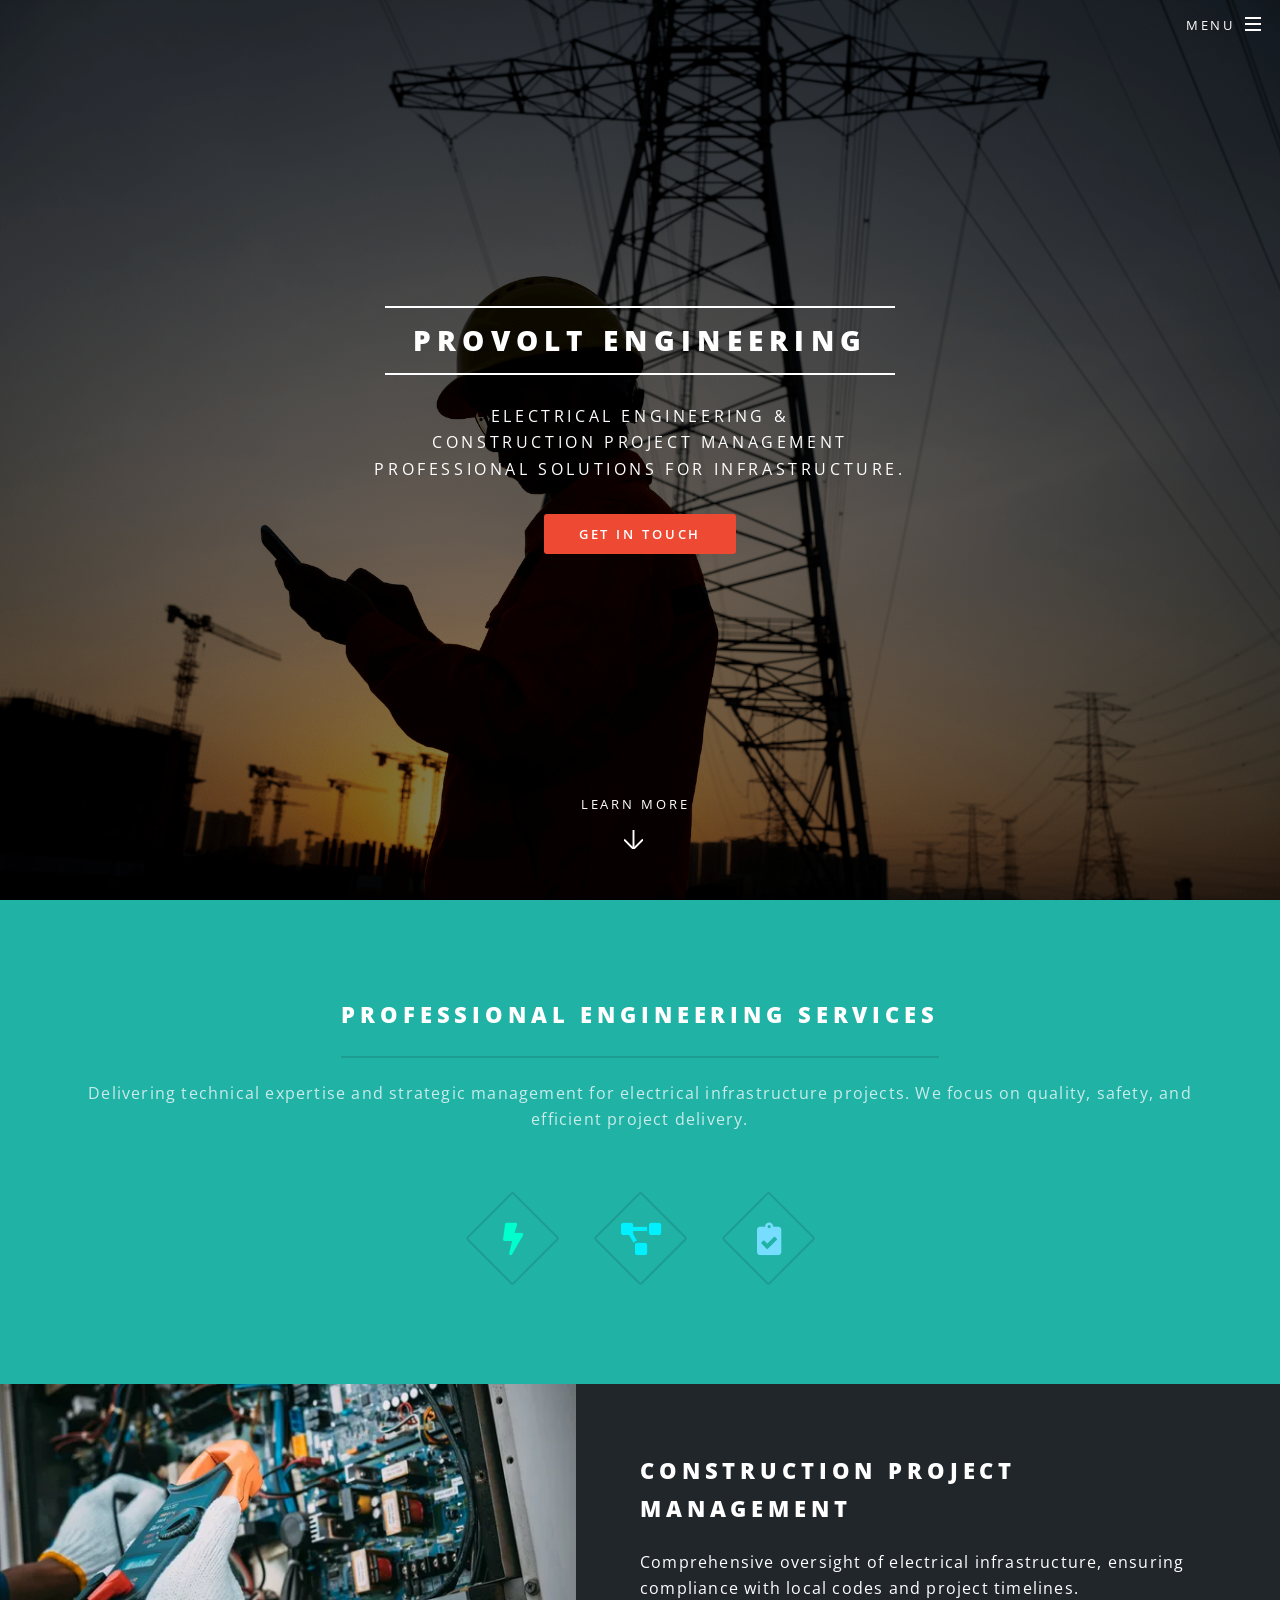
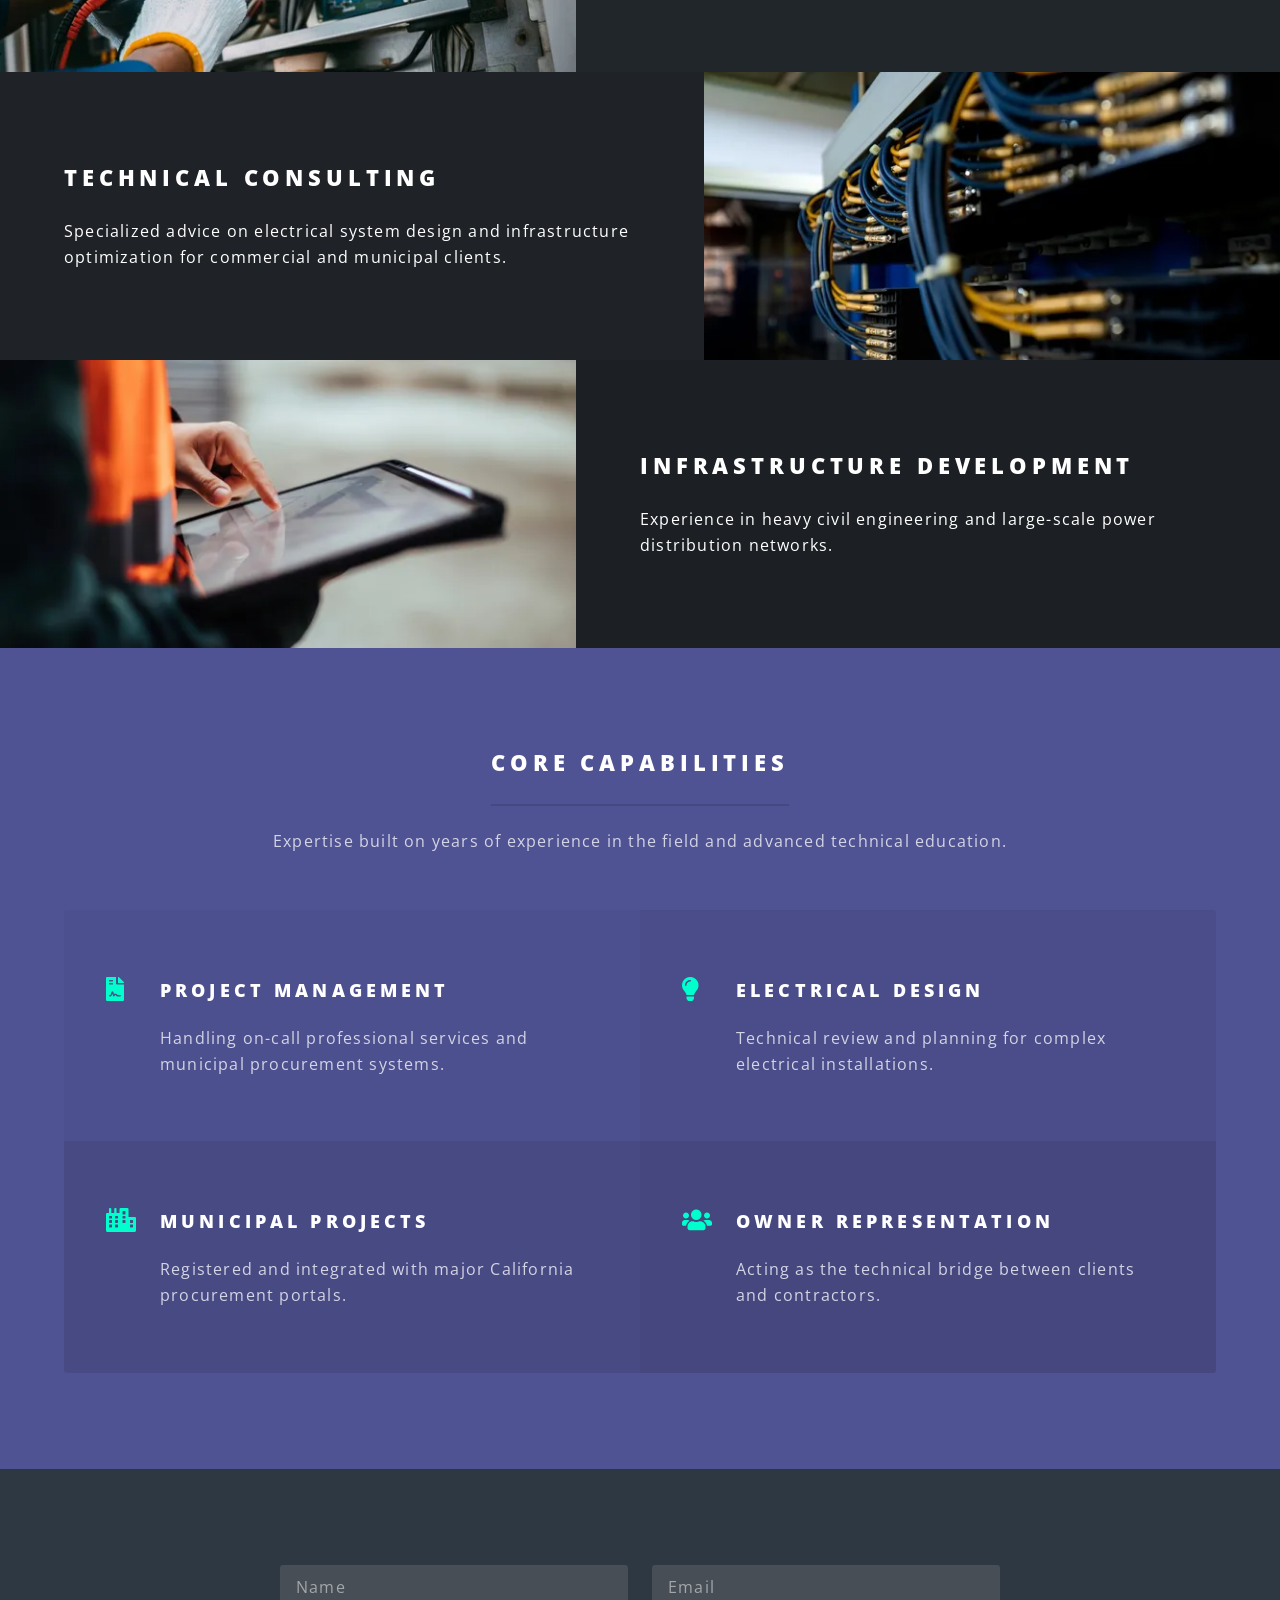
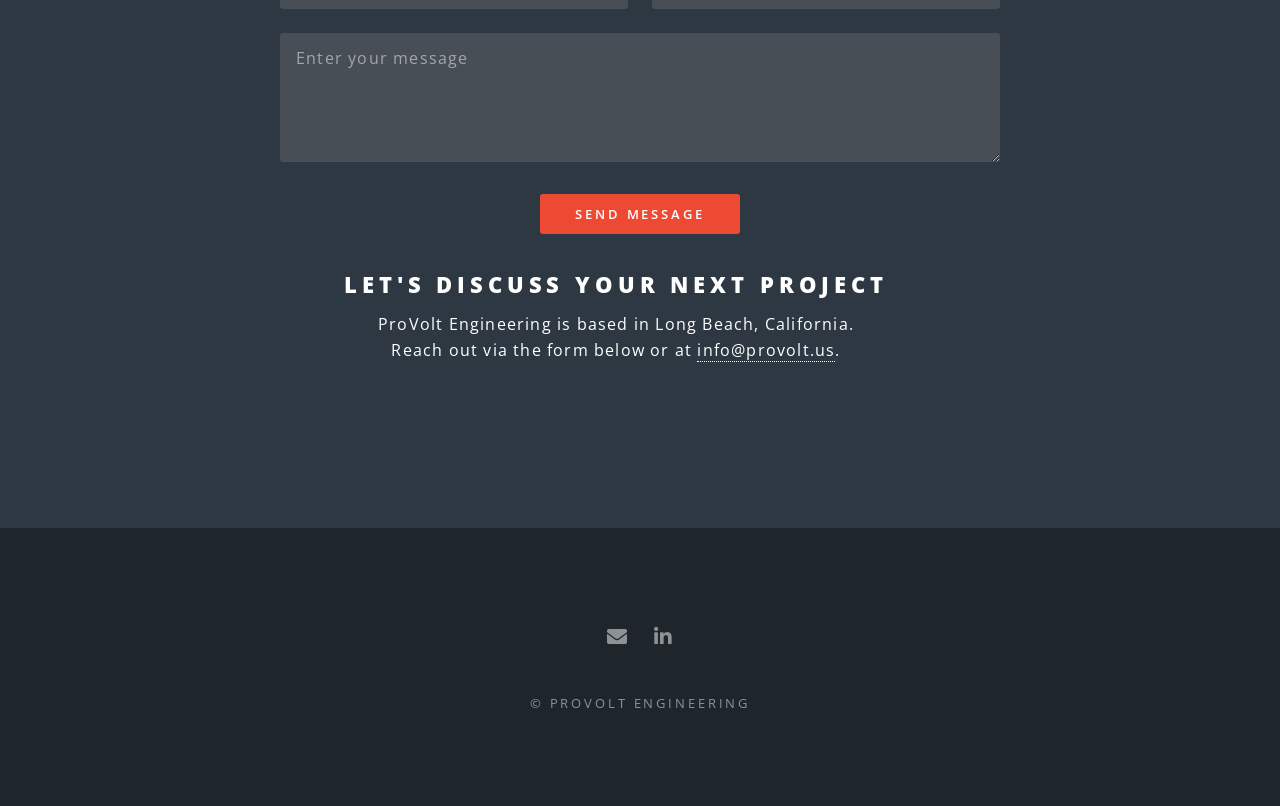
<file: index.html>
<!DOCTYPE HTML>
<html>
    <head>
        <title>ProVolt Engineering</title>
        <meta charset="utf-8" />
        <meta name="viewport" content="width=device-width, initial-scale=1, user-scalable=no" />
        <link rel="stylesheet" href="assets/css/main.css" />
        <noscript><link rel="stylesheet" href="assets/css/noscript.css" /></noscript>
    </head>
    <body class="landing is-preload">

        <div id="page-wrapper">

            <header id="header" class="alt">
                <h1><a href="index.html">ProVolt Engineering</a></h1>
                <nav id="nav">
                    <ul>
                        <li class="special">
                            <a href="#menu" class="menuToggle"><span>Menu</span></a>
                            <div id="menu">
                                <ul>
                                    <li><a href="index.html">Home</a></li>
                                    <li><a href="/generic.html">About Us</a></li> 
                                    <li><a href="/portfolio.html">Portfolio</a></li>
                                    <li><a href="/qualifications.html">Qualifications</a></li>
                                    <li><a href="index.html#cta">Contact</a></li>
                                </ul>
                            </div>
                        </li>
                    </ul>
                </nav>
            </header>

                <section id="banner">
                        <div class="inner">
                            <h2>ProVolt Engineering</h2>
                            <p>Electrical Engineering & <br />
                            Construction Project Management<br />
                            Professional Solutions for Infrastructure.</p>
                            <ul class="actions special">
                                <li><a href="#cta" class="button primary">Get in Touch</a></li>
                            </ul>
                        </div>
                        <a href="#one" class="more scrolly">Learn More</a>
                    </section>

                <section id="one" class="wrapper style1 special">
                        <div class="inner">
                            <header class="major">
                                <h2>Professional Engineering Services</h2>
                                <p>Delivering technical expertise and strategic management for electrical infrastructure projects. We focus on quality, safety, and efficient project delivery.</p>
                            </header>
                            <ul class="icons major">
                                <li><span class="icon solid fa-bolt major style1"><span class="label">Electrical</span></span></li>
                                <li><span class="icon solid fa-project-diagram major style2"><span class="label">Management</span></span></li>
                                <li><span class="icon solid fa-clipboard-check major style3"><span class="label">Consulting</span></span></li>
                            </ul>
                        </div>
                    </section>

                <section id="two" class="wrapper alt style2">
                        <section class="spotlight">
                            <div class="image"><img src="images/pic01.jpg" alt="Project 1" /></div><div class="content">
                                <h2>Construction Project Management</h2>
                                <p>Comprehensive oversight of electrical infrastructure, ensuring compliance with local codes and project timelines.</p>
                            </div>
                        </section>
                        <section class="spotlight">
                            <div class="image"><img src="images/pic02.jpg" alt="Project 2" /></div><div class="content">
                                <h2>Technical Consulting</h2>
                                <p>Specialized advice on electrical system design and infrastructure optimization for commercial and municipal clients.</p>
                            </div>
                        </section>
                        <section class="spotlight">
                            <div class="image"><img src="images/pic03.jpg" alt="Project 3" /></div><div class="content">
                                <h2>Infrastructure Development</h2>
                                <p>Experience in heavy civil engineering and large-scale power distribution networks.</p>
                            </div>
                        </section>
                    </section>

                <section id="three" class="wrapper style3 special">
                        <div class="inner">
                            <header class="major">
                                <h2>Core Capabilities</h2>
                                <p>Expertise built on years of experience in the field and advanced technical education.</p>
                            </header>
                            <ul class="features">
                                <li class="icon solid fa-file-contract">
                                    <h3>Project Management</h3>
                                    <p>Handling on-call professional services and municipal procurement systems.</p>
                                </li>
                                <li class="icon solid fa-lightbulb">
                                    <h3>Electrical Design</h3>
                                    <p>Technical review and planning for complex electrical installations.</p>
                                </li>
                                <li class="icon solid fa-city">
                                    <h3>Municipal Projects</h3>
                                    <p>Registered and integrated with major California procurement portals.</p>
                                </li>
                                <li class="icon solid fa-users">
                                    <h3>Owner Representation</h3>
                                    <p>Acting as the technical bridge between clients and contractors.</p>
                                </li>
                            </ul>
                        </div>
                    </section>

					<section id="cta" class="wrapper style4">
						<div class="inner" style="display: flex; flex-direction: column; align-items: center;">
							
							<header style="text-align: center; margin-bottom: 4em; width: 100%;">
								<h2 style="margin-bottom: 0.5em;">Let's discuss your next project</h2>
								<p>ProVolt Engineering is based in Long Beach, California. <br />
								Reach out via the form below or at <a href="mailto:info@provolt.us">info@provolt.us</a>.</p>
							</header>
							
							<div style="width: 100%; max-width: 800px;">
								<form action="https://formspree.io/f/xblkabyb" method="POST">
									<div class="row gtr-uniform">
										<div class="col-6 col-12-xsmall">
											<input type="text" name="name" id="name" placeholder="Name" required />
										</div>
										<div class="col-6 col-12-xsmall">
											<input type="email" name="_replyto" id="email" placeholder="Email" required />
										</div>
										<div class="col-12">
											<textarea name="message" id="message" placeholder="Enter your message" rows="4" required></textarea>
										</div>
										<div class="col-12" style="display: flex; justify-content: center; width: 100%; padding-top: 2em;">
											<input type="submit" value="Send Message" class="primary" style="margin: 0 auto;" />
										</div>
									</div>
								</form>
							</div>
					
						</div>
					</section>

                <footer id="footer">
                        <ul class="icons">
    						<li><a href="mailto:info@provolt.us" class="icon solid fa-envelope"><span class="label">Email</span></a></li>
   							 <li><a href="https://www.linkedin.com/company/provolt-engineering" target="_blank" rel="noopener noreferrer" class="icon brands fa-linkedin-in"><span class="label">LinkedIn</span></a></li>
						</ul>
                        <ul class="copyright">
                            <li>&copy; ProVolt Engineering</li>
                        </ul>
                    </footer>

            </div>

        <script src="assets/js/jquery.min.js"></script>
            <script src="assets/js/jquery.scrollex.min.js"></script>
            <script src="assets/js/jquery.scrolly.min.js"></script>
            <script src="assets/js/browser.min.js"></script>
            <script src="assets/js/breakpoints.min.js"></script>
            <script src="assets/js/util.js"></script>
            <script src="assets/js/main.js"></script>

    </body>
</html>
</file>
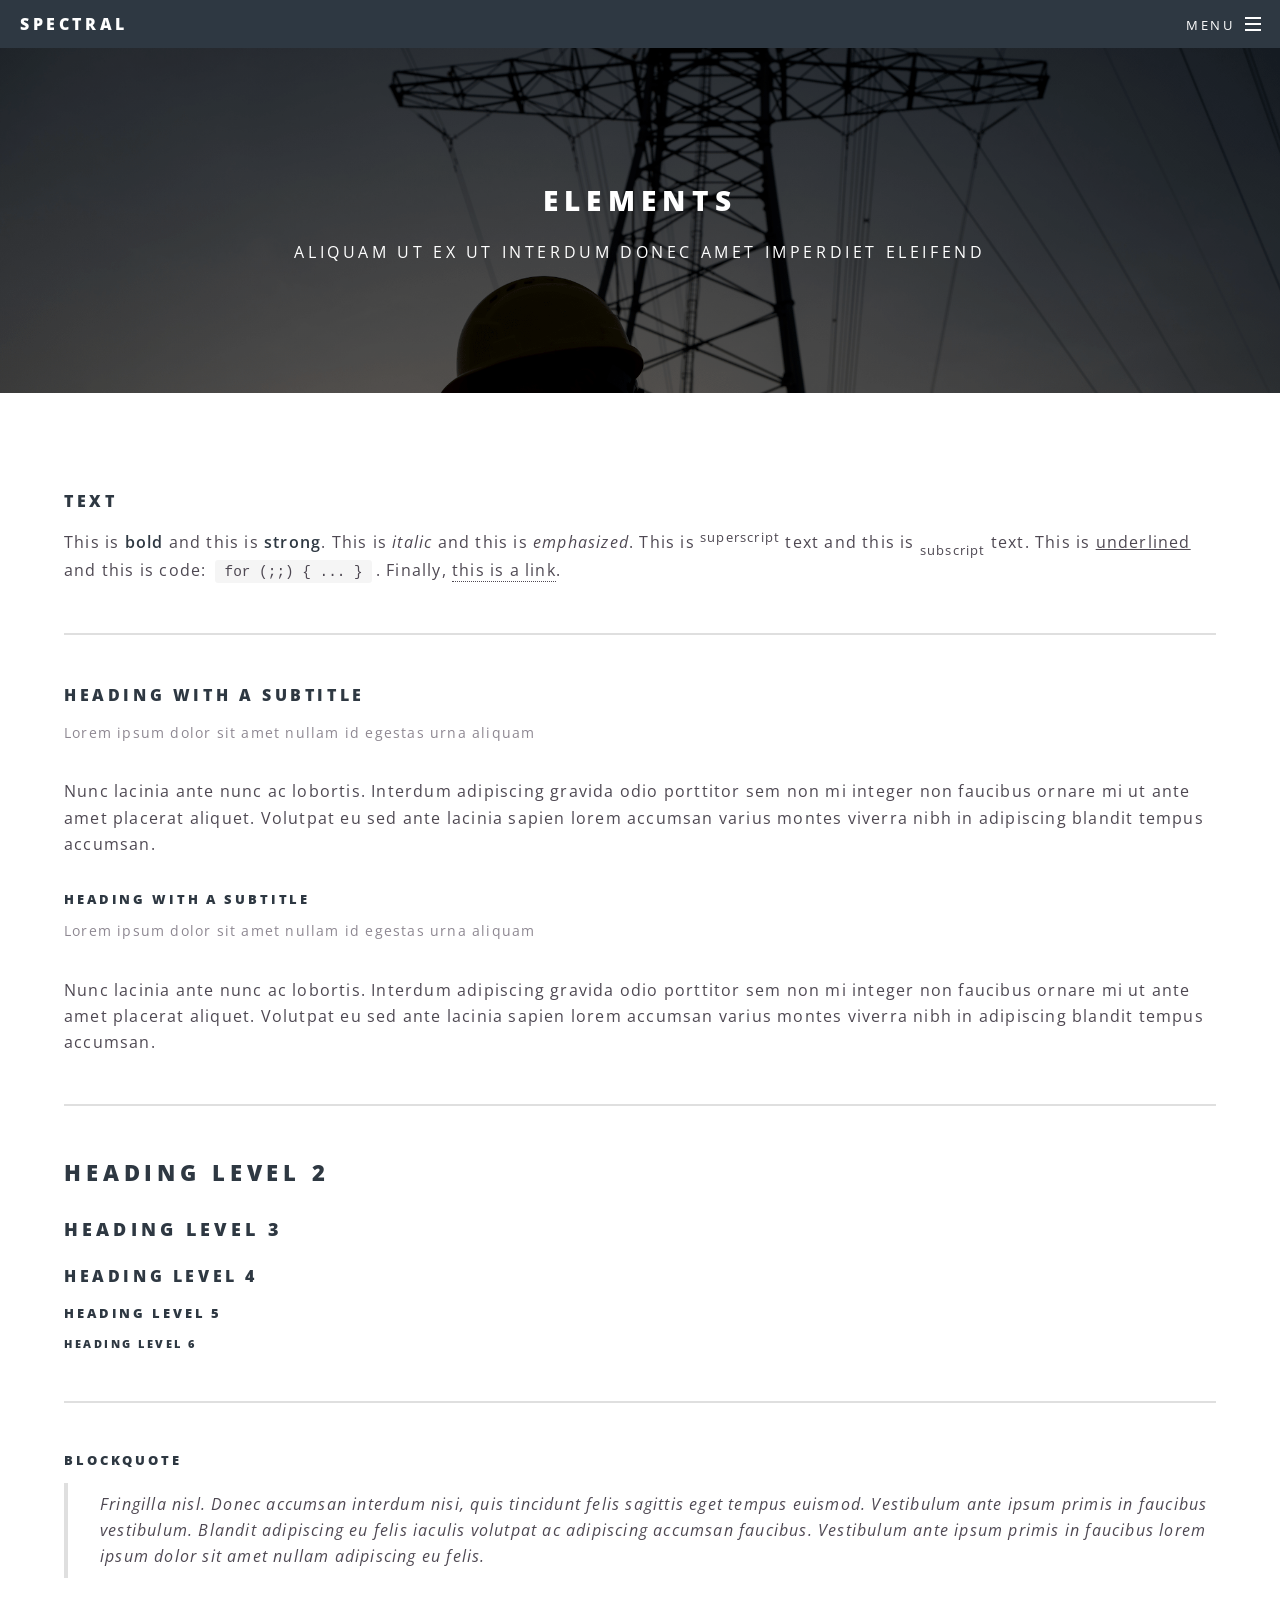
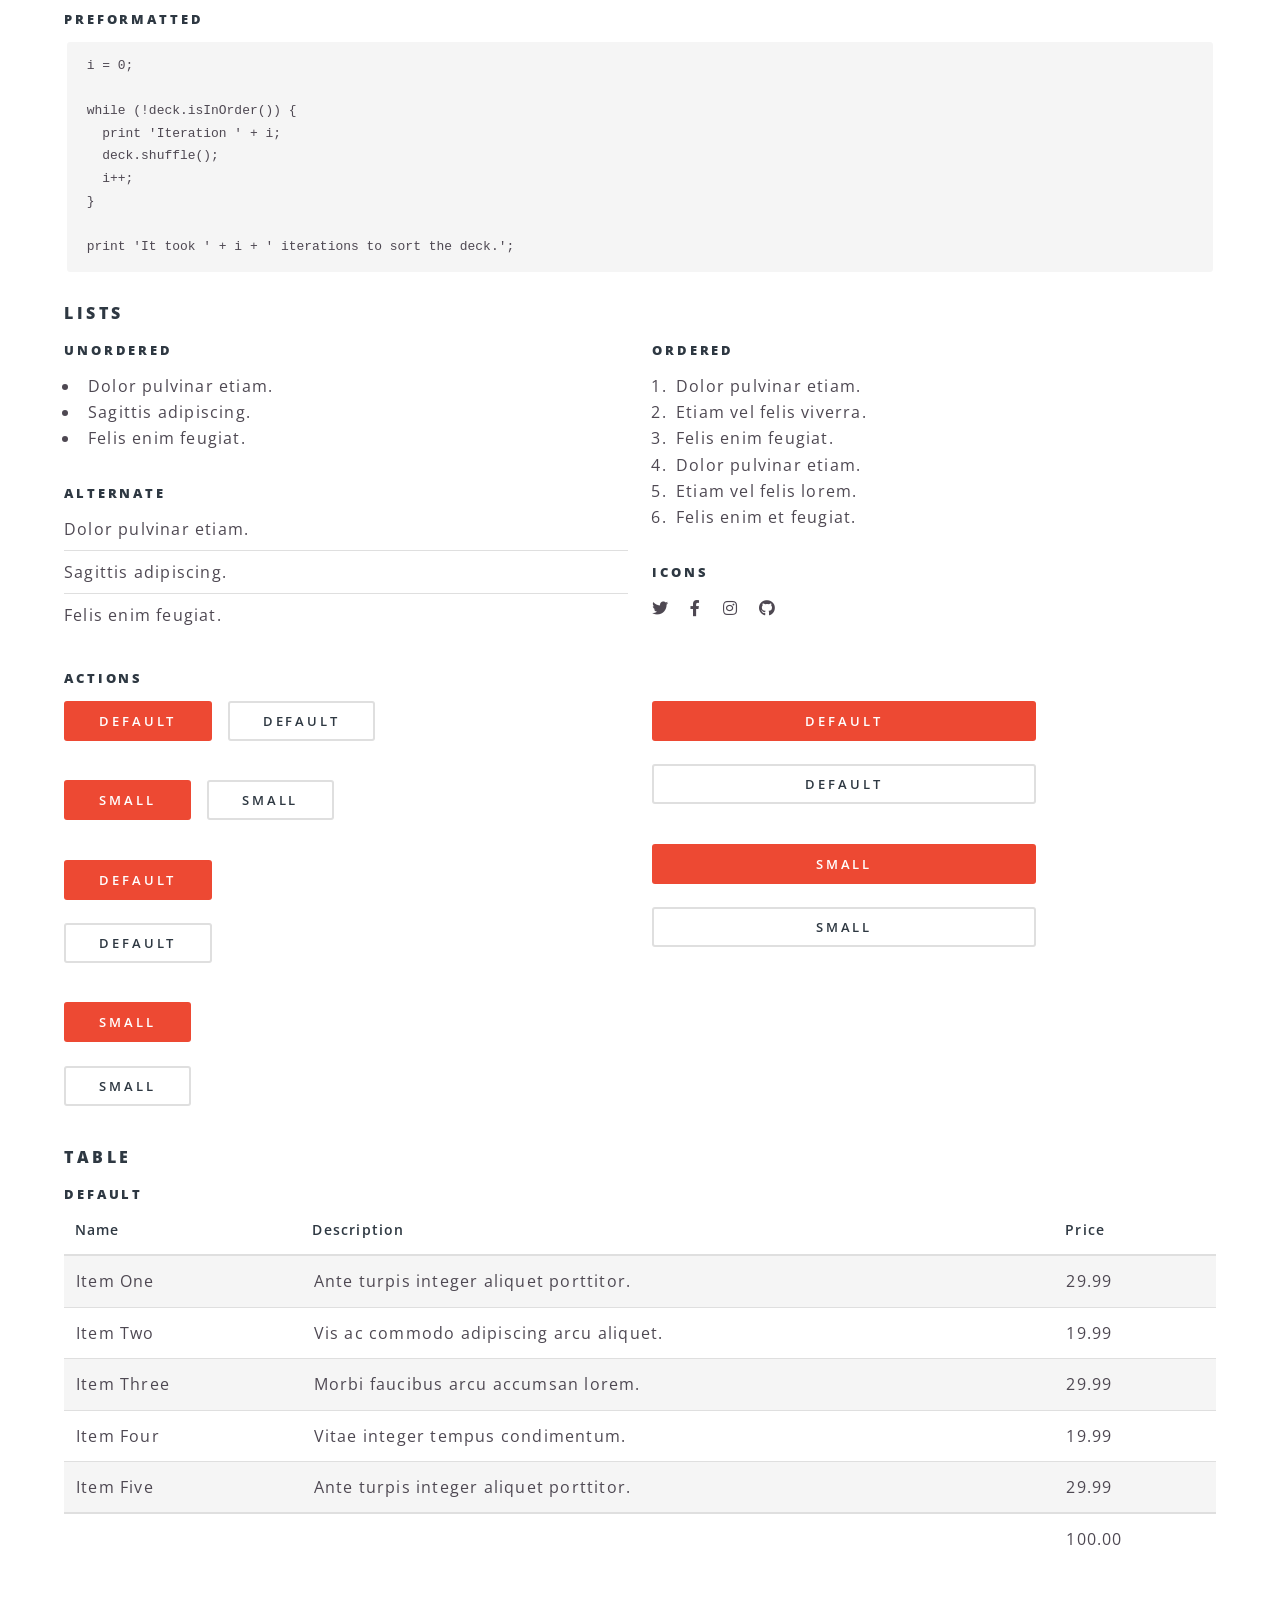
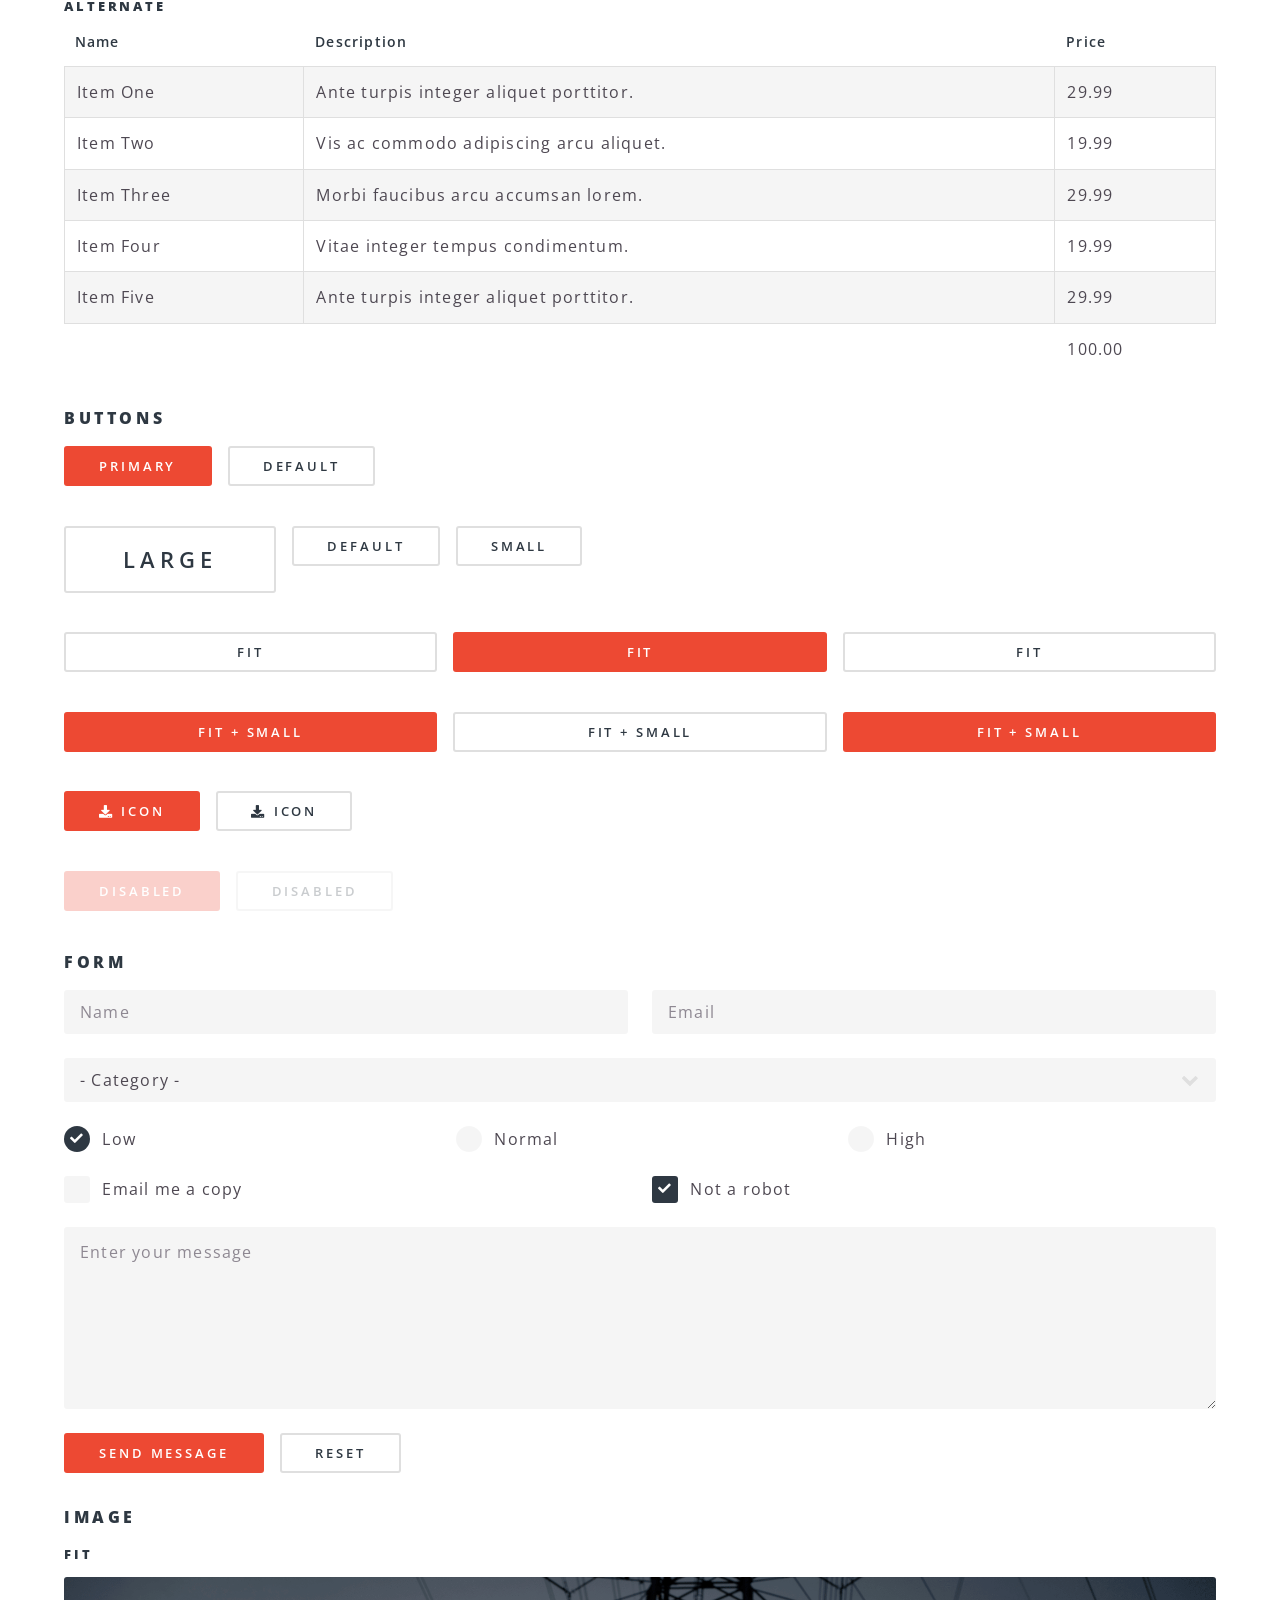
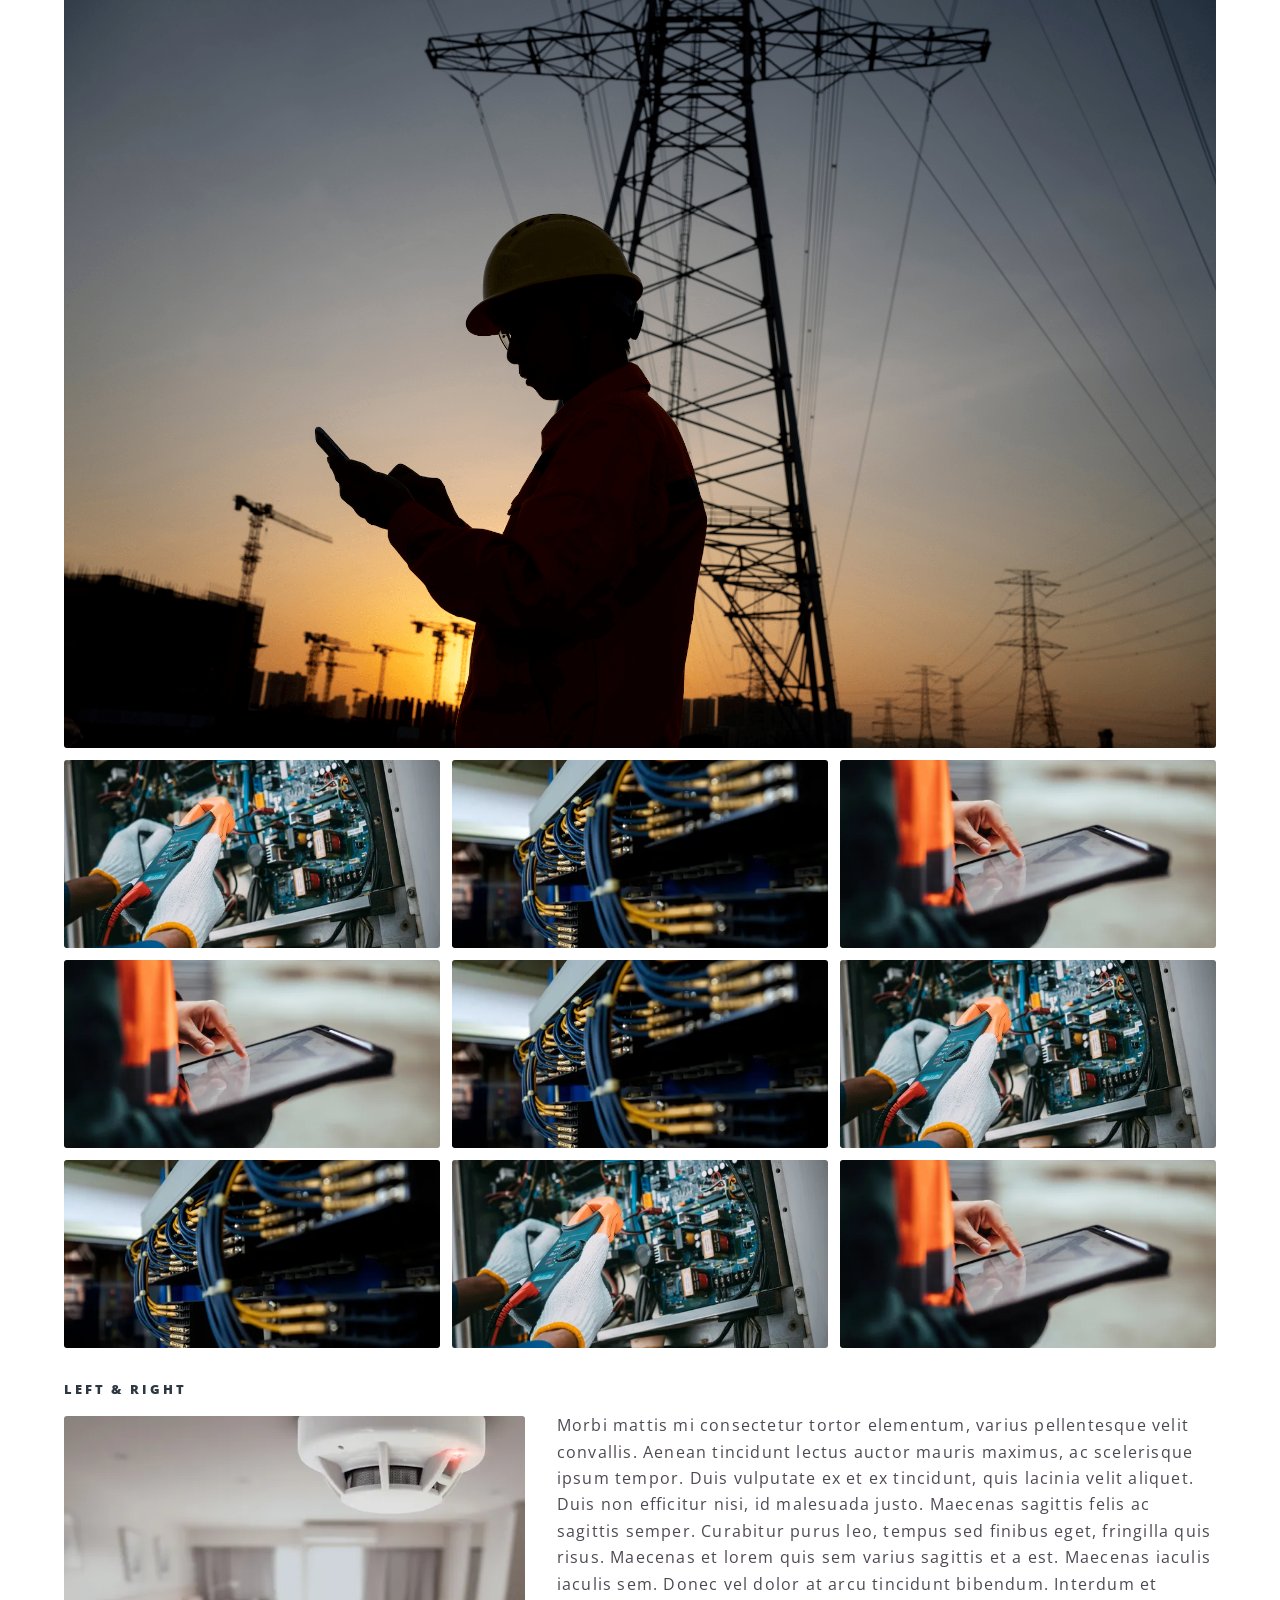
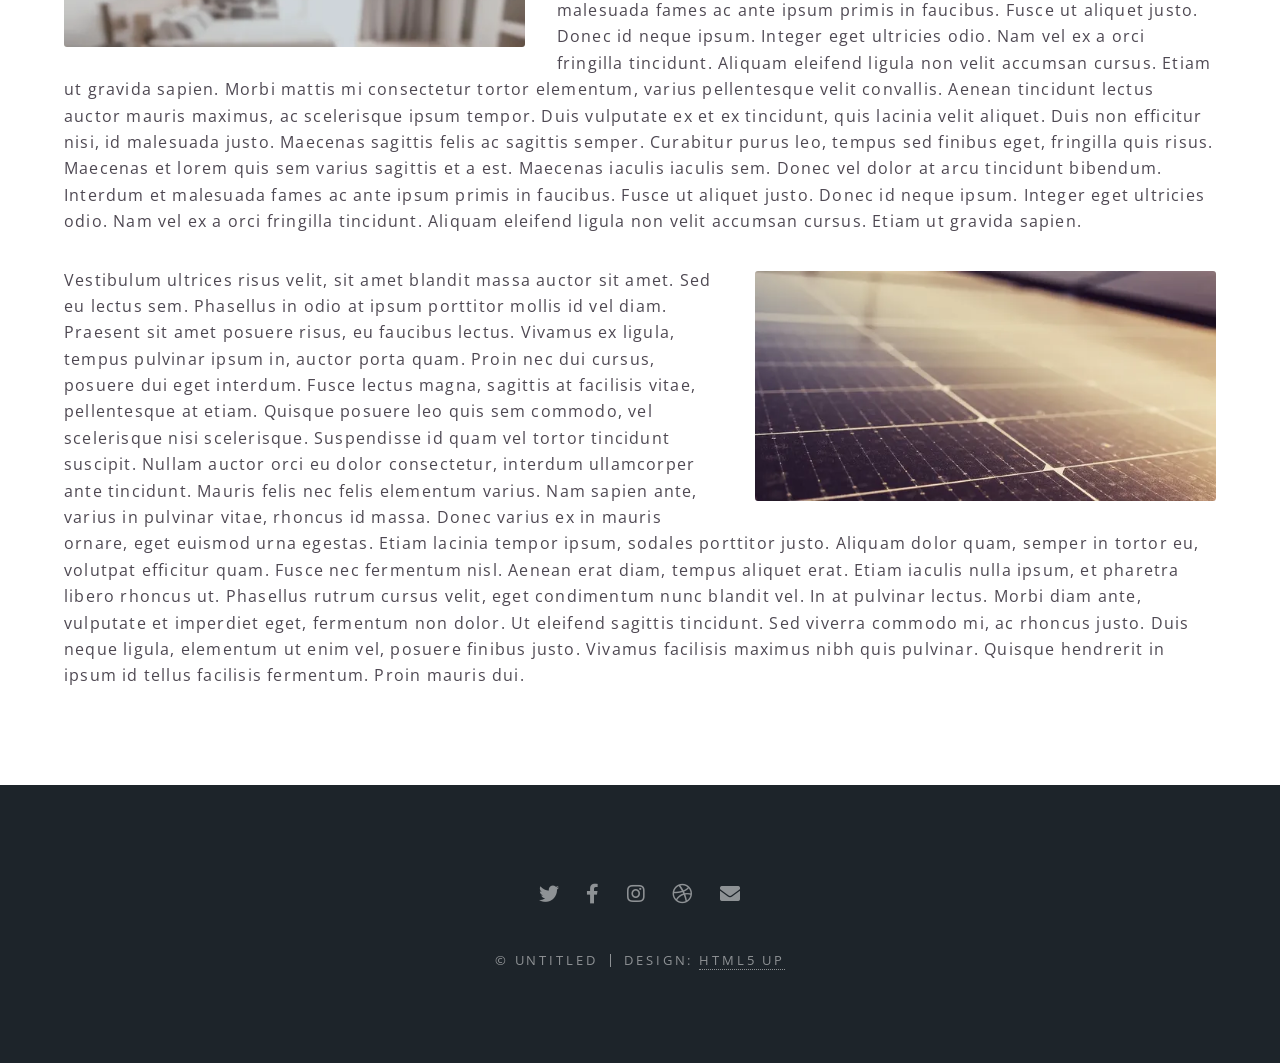
<file: elements.html>
<!DOCTYPE HTML>
<!--
	Spectral by HTML5 UP
	html5up.net | @ajlkn
	Free for personal and commercial use under the CCA 3.0 license (html5up.net/license)
-->
<html>
	<head>
		<title>Elements - Spectral by HTML5 UP</title>
		<meta charset="utf-8" />
		<meta name="viewport" content="width=device-width, initial-scale=1, user-scalable=no" />
		<link rel="stylesheet" href="assets/css/main.css" />
		<noscript><link rel="stylesheet" href="assets/css/noscript.css" /></noscript>
	</head>
	<body class="is-preload">

		<!-- Page Wrapper -->
			<div id="page-wrapper">

				<!-- Header -->
					<header id="header">
						<h1><a href="index.html">Spectral</a></h1>
						<nav id="nav">
							<ul>
								<li class="special">
									<a href="#menu" class="menuToggle"><span>Menu</span></a>
									<div id="menu">
										<ul>
											<li><a href="index.html">Home</a></li>
											<li><a href="generic.html">Generic</a></li>
											<li><a href="elements.html">Elements</a></li>
											<li><a href="#">Sign Up</a></li>
											<li><a href="#">Log In</a></li>
										</ul>
									</div>
								</li>
							</ul>
						</nav>
					</header>

				<!-- Main -->
					<article id="main">
						<header>
							<h2>Elements</h2>
							<p>Aliquam ut ex ut interdum donec amet imperdiet eleifend</p>
						</header>
						<section class="wrapper style5">
							<div class="inner">

								<section>
									<h4>Text</h4>
									<p>This is <b>bold</b> and this is <strong>strong</strong>. This is <i>italic</i> and this is <em>emphasized</em>.
									This is <sup>superscript</sup> text and this is <sub>subscript</sub> text.
									This is <u>underlined</u> and this is code: <code>for (;;) { ... }</code>. Finally, <a href="#">this is a link</a>.</p>
									<hr />
									<header>
										<h4>Heading with a Subtitle</h4>
										<p>Lorem ipsum dolor sit amet nullam id egestas urna aliquam</p>
									</header>
									<p>Nunc lacinia ante nunc ac lobortis. Interdum adipiscing gravida odio porttitor sem non mi integer non faucibus ornare mi ut ante amet placerat aliquet. Volutpat eu sed ante lacinia sapien lorem accumsan varius montes viverra nibh in adipiscing blandit tempus accumsan.</p>
									<header>
										<h5>Heading with a Subtitle</h5>
										<p>Lorem ipsum dolor sit amet nullam id egestas urna aliquam</p>
									</header>
									<p>Nunc lacinia ante nunc ac lobortis. Interdum adipiscing gravida odio porttitor sem non mi integer non faucibus ornare mi ut ante amet placerat aliquet. Volutpat eu sed ante lacinia sapien lorem accumsan varius montes viverra nibh in adipiscing blandit tempus accumsan.</p>
									<hr />
									<h2>Heading Level 2</h2>
									<h3>Heading Level 3</h3>
									<h4>Heading Level 4</h4>
									<h5>Heading Level 5</h5>
									<h6>Heading Level 6</h6>
									<hr />
									<h5>Blockquote</h5>
									<blockquote>Fringilla nisl. Donec accumsan interdum nisi, quis tincidunt felis sagittis eget tempus euismod. Vestibulum ante ipsum primis in faucibus vestibulum. Blandit adipiscing eu felis iaculis volutpat ac adipiscing accumsan faucibus. Vestibulum ante ipsum primis in faucibus lorem ipsum dolor sit amet nullam adipiscing eu felis.</blockquote>
									<h5>Preformatted</h5>
									<pre><code>i = 0;

while (!deck.isInOrder()) {
  print 'Iteration ' + i;
  deck.shuffle();
  i++;
}

print 'It took ' + i + ' iterations to sort the deck.';</code></pre>
								</section>

								<section>
									<h4>Lists</h4>
									<div class="row">
										<div class="col-6 col-12-medium">
											<h5>Unordered</h5>
											<ul>
												<li>Dolor pulvinar etiam.</li>
												<li>Sagittis adipiscing.</li>
												<li>Felis enim feugiat.</li>
											</ul>
											<h5>Alternate</h5>
											<ul class="alt">
												<li>Dolor pulvinar etiam.</li>
												<li>Sagittis adipiscing.</li>
												<li>Felis enim feugiat.</li>
											</ul>
										</div>
										<div class="col-6 col-12-medium">
											<h5>Ordered</h5>
											<ol>
												<li>Dolor pulvinar etiam.</li>
												<li>Etiam vel felis viverra.</li>
												<li>Felis enim feugiat.</li>
												<li>Dolor pulvinar etiam.</li>
												<li>Etiam vel felis lorem.</li>
												<li>Felis enim et feugiat.</li>
											</ol>
											<h5>Icons</h5>
											<ul class="icons">
												<li><a href="#" class="icon brands fa-twitter"><span class="label">Twitter</span></a></li>
												<li><a href="#" class="icon brands fa-facebook-f"><span class="label">Facebook</span></a></li>
												<li><a href="#" class="icon brands fa-instagram"><span class="label">Instagram</span></a></li>
												<li><a href="#" class="icon brands fa-github"><span class="label">Github</span></a></li>
											</ul>
										</div>
									</div>
									<h5>Actions</h5>
									<div class="row">
										<div class="col-6 col-12-medium">
											<ul class="actions">
												<li><a href="#" class="button primary">Default</a></li>
												<li><a href="#" class="button">Default</a></li>
											</ul>
											<ul class="actions small">
												<li><a href="#" class="button primary small">Small</a></li>
												<li><a href="#" class="button small">Small</a></li>
											</ul>
											<ul class="actions stacked">
												<li><a href="#" class="button primary">Default</a></li>
												<li><a href="#" class="button">Default</a></li>
											</ul>
											<ul class="actions stacked">
												<li><a href="#" class="button primary small">Small</a></li>
												<li><a href="#" class="button small">Small</a></li>
											</ul>
										</div>
										<div class="col-6 col-12-medium">
											<ul class="actions stacked">
												<li><a href="#" class="button primary fit">Default</a></li>
												<li><a href="#" class="button fit">Default</a></li>
											</ul>
											<ul class="actions stacked">
												<li><a href="#" class="button primary small fit">Small</a></li>
												<li><a href="#" class="button small fit">Small</a></li>
											</ul>
										</div>
									</div>
								</section>

								<section>
									<h4>Table</h4>
									<h5>Default</h5>
									<div class="table-wrapper">
										<table>
											<thead>
												<tr>
													<th>Name</th>
													<th>Description</th>
													<th>Price</th>
												</tr>
											</thead>
											<tbody>
												<tr>
													<td>Item One</td>
													<td>Ante turpis integer aliquet porttitor.</td>
													<td>29.99</td>
												</tr>
												<tr>
													<td>Item Two</td>
													<td>Vis ac commodo adipiscing arcu aliquet.</td>
													<td>19.99</td>
												</tr>
												<tr>
													<td>Item Three</td>
													<td> Morbi faucibus arcu accumsan lorem.</td>
													<td>29.99</td>
												</tr>
												<tr>
													<td>Item Four</td>
													<td>Vitae integer tempus condimentum.</td>
													<td>19.99</td>
												</tr>
												<tr>
													<td>Item Five</td>
													<td>Ante turpis integer aliquet porttitor.</td>
													<td>29.99</td>
												</tr>
											</tbody>
											<tfoot>
												<tr>
													<td colspan="2"></td>
													<td>100.00</td>
												</tr>
											</tfoot>
										</table>
									</div>

									<h5>Alternate</h5>
									<div class="table-wrapper">
										<table class="alt">
											<thead>
												<tr>
													<th>Name</th>
													<th>Description</th>
													<th>Price</th>
												</tr>
											</thead>
											<tbody>
												<tr>
													<td>Item One</td>
													<td>Ante turpis integer aliquet porttitor.</td>
													<td>29.99</td>
												</tr>
												<tr>
													<td>Item Two</td>
													<td>Vis ac commodo adipiscing arcu aliquet.</td>
													<td>19.99</td>
												</tr>
												<tr>
													<td>Item Three</td>
													<td> Morbi faucibus arcu accumsan lorem.</td>
													<td>29.99</td>
												</tr>
												<tr>
													<td>Item Four</td>
													<td>Vitae integer tempus condimentum.</td>
													<td>19.99</td>
												</tr>
												<tr>
													<td>Item Five</td>
													<td>Ante turpis integer aliquet porttitor.</td>
													<td>29.99</td>
												</tr>
											</tbody>
											<tfoot>
												<tr>
													<td colspan="2"></td>
													<td>100.00</td>
												</tr>
											</tfoot>
										</table>
									</div>
								</section>

								<section>
									<h4>Buttons</h4>
									<ul class="actions">
										<li><a href="#" class="button primary">Primary</a></li>
										<li><a href="#" class="button">Default</a></li>
									</ul>
									<ul class="actions">
										<li><a href="#" class="button large">Large</a></li>
										<li><a href="#" class="button">Default</a></li>
										<li><a href="#" class="button small">Small</a></li>
									</ul>
									<ul class="actions fit">
										<li><a href="#" class="button fit">Fit</a></li>
										<li><a href="#" class="button primary fit">Fit</a></li>
										<li><a href="#" class="button fit">Fit</a></li>
									</ul>
									<ul class="actions fit small">
										<li><a href="#" class="button primary fit small">Fit + Small</a></li>
										<li><a href="#" class="button fit small">Fit + Small</a></li>
										<li><a href="#" class="button primary fit small">Fit + Small</a></li>
									</ul>
									<ul class="actions">
										<li><a href="#" class="button primary icon solid fa-download">Icon</a></li>
										<li><a href="#" class="button icon solid fa-download">Icon</a></li>
									</ul>
									<ul class="actions">
										<li><span class="button primary disabled">Disabled</span></li>
										<li><span class="button disabled">Disabled</span></li>
									</ul>
								</section>

								<section>
									<h4>Form</h4>
									<form method="post" action="#">
										<div class="row gtr-uniform">
											<div class="col-6 col-12-xsmall">
												<input type="text" name="demo-name" id="demo-name" value="" placeholder="Name" />
											</div>
											<div class="col-6 col-12-xsmall">
												<input type="email" name="demo-email" id="demo-email" value="" placeholder="Email" />
											</div>
											<div class="col-12">
												<select name="demo-category" id="demo-category">
													<option value="">- Category -</option>
													<option value="1">Manufacturing</option>
													<option value="1">Shipping</option>
													<option value="1">Administration</option>
													<option value="1">Human Resources</option>
												</select>
											</div>
											<div class="col-4 col-12-small">
												<input type="radio" id="demo-priority-low" name="demo-priority" checked>
												<label for="demo-priority-low">Low</label>
											</div>
											<div class="col-4 col-12-small">
												<input type="radio" id="demo-priority-normal" name="demo-priority">
												<label for="demo-priority-normal">Normal</label>
											</div>
											<div class="col-4 col-12-small">
												<input type="radio" id="demo-priority-high" name="demo-priority">
												<label for="demo-priority-high">High</label>
											</div>
											<div class="col-6 col-12-small">
												<input type="checkbox" id="demo-copy" name="demo-copy">
												<label for="demo-copy">Email me a copy</label>
											</div>
											<div class="col-6 col-12-small">
												<input type="checkbox" id="demo-human" name="demo-human" checked>
												<label for="demo-human">Not a robot</label>
											</div>
											<div class="col-12">
												<textarea name="demo-message" id="demo-message" placeholder="Enter your message" rows="6"></textarea>
											</div>
											<div class="col-12">
												<ul class="actions">
													<li><input type="submit" value="Send Message" class="primary" /></li>
													<li><input type="reset" value="Reset" /></li>
												</ul>
											</div>
										</div>
									</form>
								</section>

								<section>
									<h4>Image</h4>
									<h5>Fit</h5>
									<div class="box alt">
										<div class="row gtr-50 gtr-uniform">
											<div class="col-12"><span class="image fit"><img src="images/banner.jpg" alt="" /></span></div>
											<div class="col-4"><span class="image fit"><img src="images/pic01.jpg" alt="" /></span></div>
											<div class="col-4"><span class="image fit"><img src="images/pic02.jpg" alt="" /></span></div>
											<div class="col-4"><span class="image fit"><img src="images/pic03.jpg" alt="" /></span></div>
											<div class="col-4"><span class="image fit"><img src="images/pic03.jpg" alt="" /></span></div>
											<div class="col-4"><span class="image fit"><img src="images/pic02.jpg" alt="" /></span></div>
											<div class="col-4"><span class="image fit"><img src="images/pic01.jpg" alt="" /></span></div>
											<div class="col-4"><span class="image fit"><img src="images/pic02.jpg" alt="" /></span></div>
											<div class="col-4"><span class="image fit"><img src="images/pic01.jpg" alt="" /></span></div>
											<div class="col-4"><span class="image fit"><img src="images/pic03.jpg" alt="" /></span></div>
										</div>
									</div>
									<h5>Left &amp; Right</h5>
									<p><span class="image left"><img src="images/pic04.jpg" alt="" /></span>Morbi mattis mi consectetur tortor elementum, varius pellentesque velit convallis. Aenean tincidunt lectus auctor mauris maximus, ac scelerisque ipsum tempor. Duis vulputate ex et ex tincidunt, quis lacinia velit aliquet. Duis non efficitur nisi, id malesuada justo. Maecenas sagittis felis ac sagittis semper. Curabitur purus leo, tempus sed finibus eget, fringilla quis risus. Maecenas et lorem quis sem varius sagittis et a est. Maecenas iaculis iaculis sem. Donec vel dolor at arcu tincidunt bibendum. Interdum et malesuada fames ac ante ipsum primis in faucibus. Fusce ut aliquet justo. Donec id neque ipsum. Integer eget ultricies odio. Nam vel ex a orci fringilla tincidunt. Aliquam eleifend ligula non velit accumsan cursus. Etiam ut gravida sapien. Morbi mattis mi consectetur tortor elementum, varius pellentesque velit convallis. Aenean tincidunt lectus auctor mauris maximus, ac scelerisque ipsum tempor. Duis vulputate ex et ex tincidunt, quis lacinia velit aliquet. Duis non efficitur nisi, id malesuada justo. Maecenas sagittis felis ac sagittis semper. Curabitur purus leo, tempus sed finibus eget, fringilla quis risus. Maecenas et lorem quis sem varius sagittis et a est. Maecenas iaculis iaculis sem. Donec vel dolor at arcu tincidunt bibendum. Interdum et malesuada fames ac ante ipsum primis in faucibus. Fusce ut aliquet justo. Donec id neque ipsum. Integer eget ultricies odio. Nam vel ex a orci fringilla tincidunt. Aliquam eleifend ligula non velit accumsan cursus. Etiam ut gravida sapien.</p>
									<p><span class="image right"><img src="images/pic05.jpg" alt="" /></span>Vestibulum ultrices risus velit, sit amet blandit massa auctor sit amet. Sed eu lectus sem. Phasellus in odio at ipsum porttitor mollis id vel diam. Praesent sit amet posuere risus, eu faucibus lectus. Vivamus ex ligula, tempus pulvinar ipsum in, auctor porta quam. Proin nec dui cursus, posuere dui eget interdum. Fusce lectus magna, sagittis at facilisis vitae, pellentesque at etiam. Quisque posuere leo quis sem commodo, vel scelerisque nisi scelerisque. Suspendisse id quam vel tortor tincidunt suscipit. Nullam auctor orci eu dolor consectetur, interdum ullamcorper ante tincidunt. Mauris felis nec felis elementum varius. Nam sapien ante, varius in pulvinar vitae, rhoncus id massa. Donec varius ex in mauris ornare, eget euismod urna egestas. Etiam lacinia tempor ipsum, sodales porttitor justo. Aliquam dolor quam, semper in tortor eu, volutpat efficitur quam. Fusce nec fermentum nisl. Aenean erat diam, tempus aliquet erat. Etiam iaculis nulla ipsum, et pharetra libero rhoncus ut. Phasellus rutrum cursus velit, eget condimentum nunc blandit vel. In at pulvinar lectus. Morbi diam ante, vulputate et imperdiet eget, fermentum non dolor. Ut eleifend sagittis tincidunt. Sed viverra commodo mi, ac rhoncus justo. Duis neque ligula, elementum ut enim vel, posuere finibus justo. Vivamus facilisis maximus nibh quis pulvinar. Quisque hendrerit in ipsum id tellus facilisis fermentum. Proin mauris dui.</p>
								</section>

							</div>
						</section>
					</article>

				<!-- Footer -->
					<footer id="footer">
						<ul class="icons">
							<li><a href="#" class="icon brands fa-twitter"><span class="label">Twitter</span></a></li>
							<li><a href="#" class="icon brands fa-facebook-f"><span class="label">Facebook</span></a></li>
							<li><a href="#" class="icon brands fa-instagram"><span class="label">Instagram</span></a></li>
							<li><a href="#" class="icon brands fa-dribbble"><span class="label">Dribbble</span></a></li>
							<li><a href="#" class="icon solid fa-envelope"><span class="label">Email</span></a></li>
						</ul>
						<ul class="copyright">
							<li>&copy; Untitled</li><li>Design: <a href="http://html5up.net">HTML5 UP</a></li>
						</ul>
					</footer>

			</div>

		<!-- Scripts -->
			<script src="assets/js/jquery.min.js"></script>
			<script src="assets/js/jquery.scrollex.min.js"></script>
			<script src="assets/js/jquery.scrolly.min.js"></script>
			<script src="assets/js/browser.min.js"></script>
			<script src="assets/js/breakpoints.min.js"></script>
			<script src="assets/js/util.js"></script>
			<script src="assets/js/main.js"></script>

	</body>
</html>
</file>
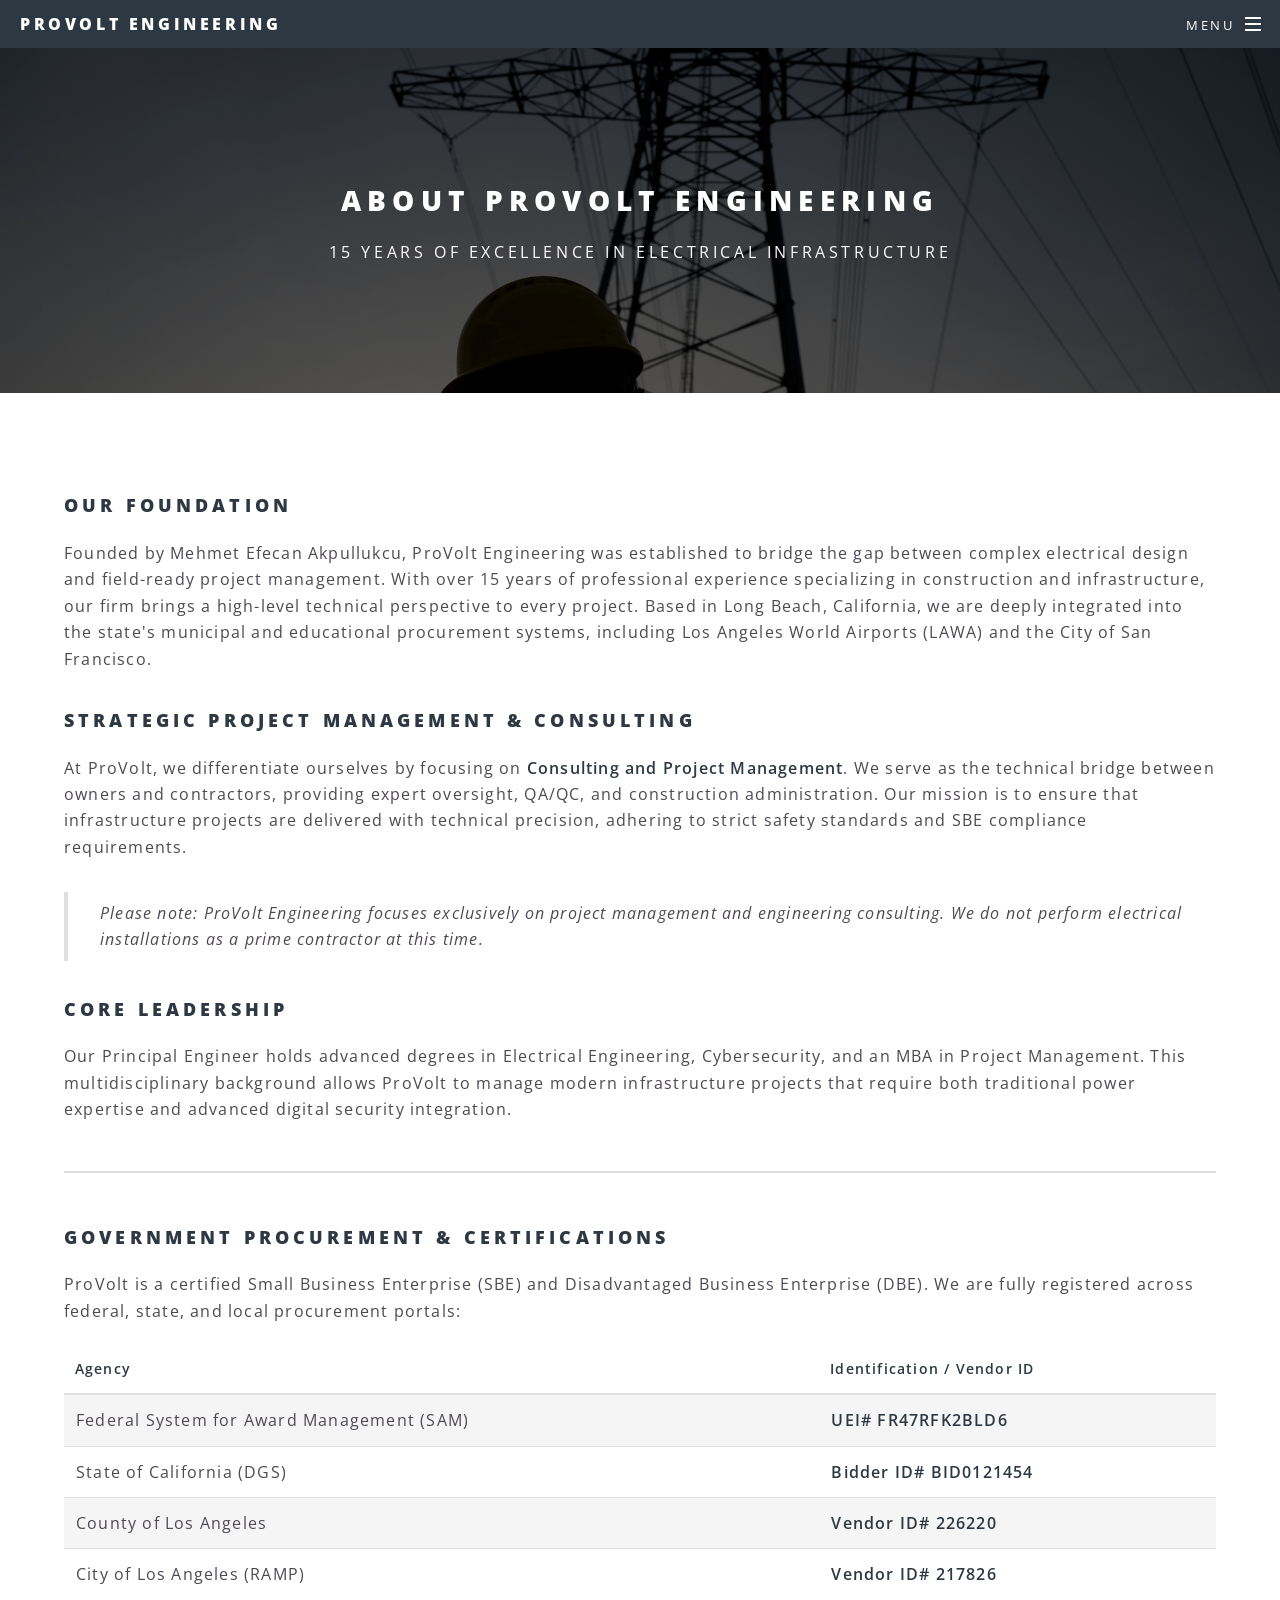
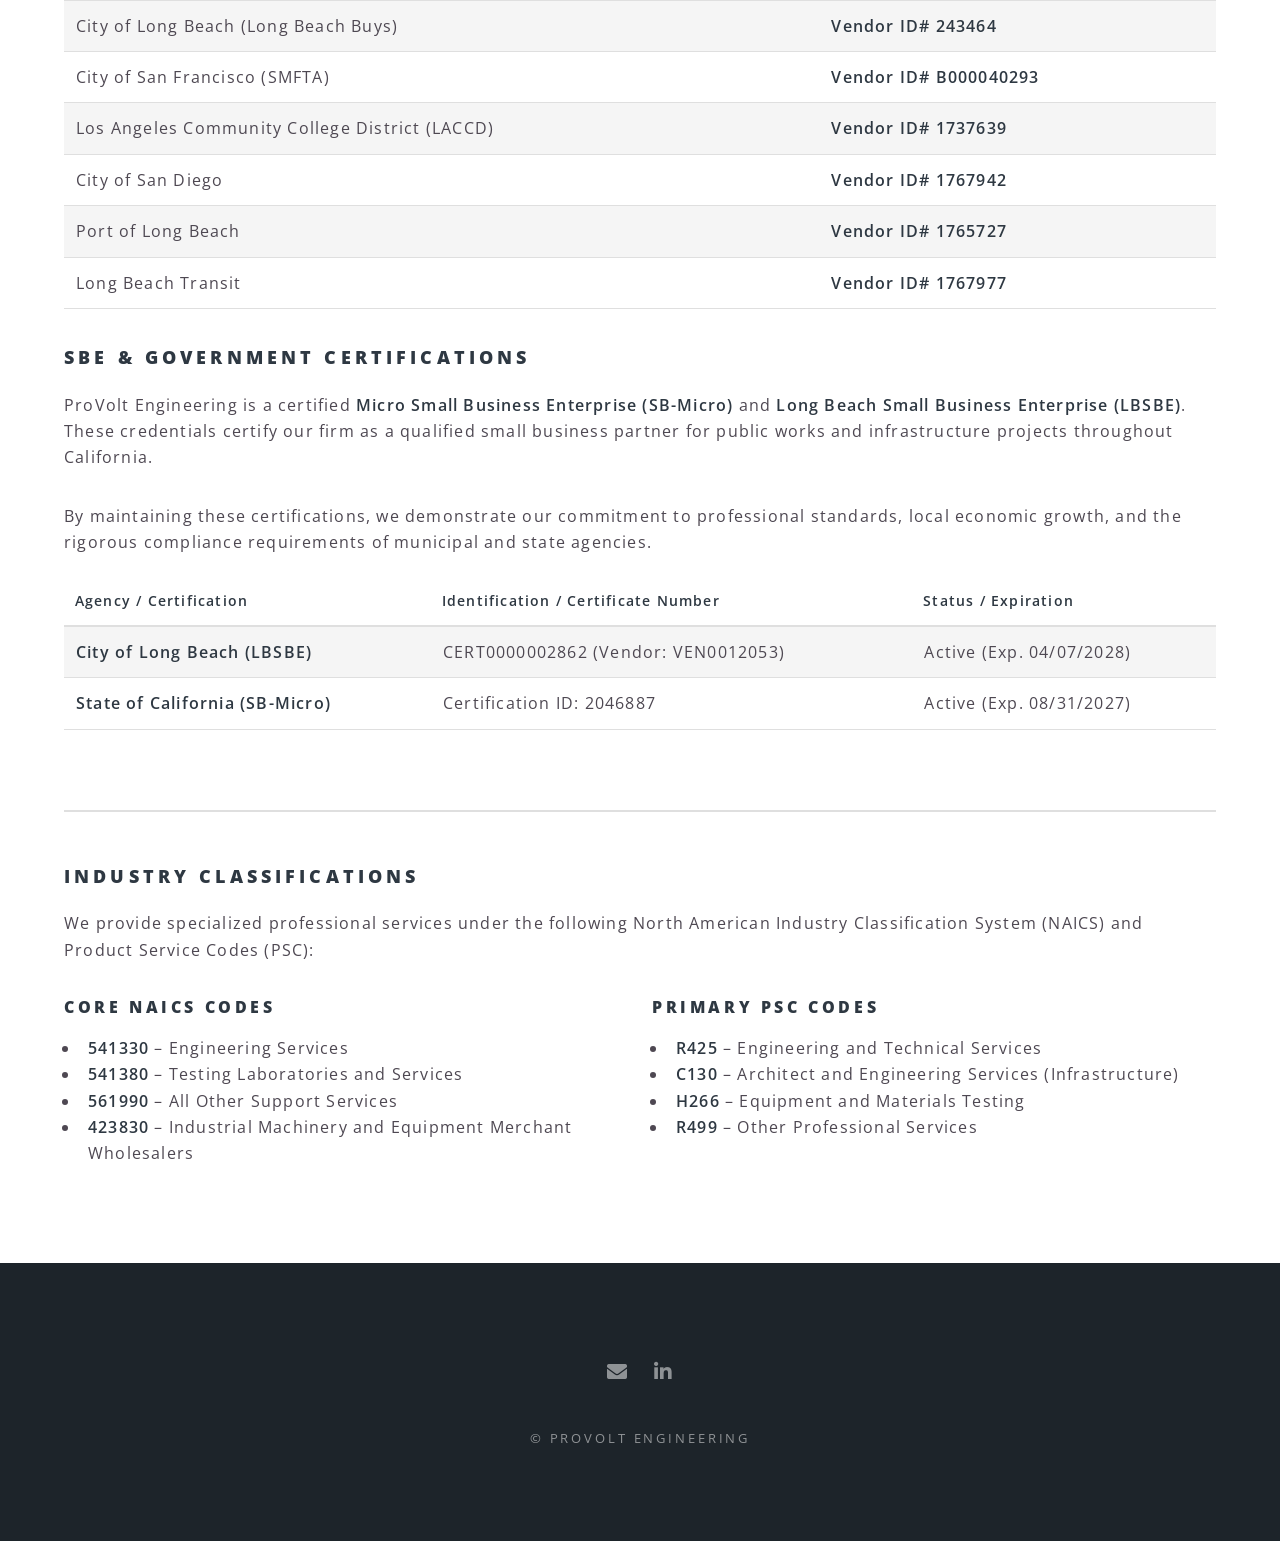
<file: generic.html>
<!DOCTYPE HTML>
<html>
	<head>
		<title>About Us - ProVolt Engineering</title>
		<meta charset="utf-8" />
		<meta name="viewport" content="width=device-width, initial-scale=1, user-scalable=no" />
		<link rel="stylesheet" href="assets/css/main.css" />
		<noscript><link rel="stylesheet" href="assets/css/noscript.css" /></noscript>
	</head>
	<body class="is-preload">

		<div id="page-wrapper">

				<header id="header">
						<h1><a href="index.html">ProVolt Engineering</a></h1>
						<nav id="nav">
							<ul>
								<li class="special">
									<a href="#menu" class="menuToggle"><span>Menu</span></a>
									<div id="menu">
										<ul>
                                    		<li><a href="index.html">Home</a></li>
                                    		<li><a href="/generic.html">About Us</a></li> 
                                    		<li><a href="/portfolio.html">Portfolio</a></li>
                                    		<li><a href="/qualifications.html">Qualifications</a></li>
                                    		<li><a href="index.html#cta">Contact</a></li>
                               	 		</ul>
									</div>
								</li>
							</ul>
						</nav>
					</header>

					<article id="main">
						<header>
							<h2>About ProVolt Engineering</h2>
							<p>15 Years of Excellence in Electrical Infrastructure</p>
						</header>
						<section class="wrapper style5">
							<div class="inner">
					
								<h3>Our Foundation</h3>
								<p>Founded by Mehmet Efecan Akpullukcu, ProVolt Engineering was established to bridge the gap between complex electrical design and field-ready project management. With over 15 years of professional experience specializing in construction and infrastructure, our firm brings a high-level technical perspective to every project. Based in Long Beach, California, we are deeply integrated into the state's municipal and educational procurement systems, including Los Angeles World Airports (LAWA) and the City of San Francisco.</p>
					
								<h3>Strategic Project Management & Consulting</h3>
								<p>At ProVolt, we differentiate ourselves by focusing on <strong>Consulting and Project Management</strong>. We serve as the technical bridge between owners and contractors, providing expert oversight, QA/QC, and construction administration. Our mission is to ensure that infrastructure projects are delivered with technical precision, adhering to strict safety standards and SBE compliance requirements.</p>
								
								<blockquote>
									Please note: ProVolt Engineering focuses exclusively on project management and engineering consulting. We do not perform electrical installations as a prime contractor at this time.
								</blockquote>
					
								<h3>Core Leadership</h3>
								<p>Our Principal Engineer holds advanced degrees in Electrical Engineering, Cybersecurity, and an MBA in Project Management. This multidisciplinary background allows ProVolt to manage modern infrastructure projects that require both traditional power expertise and advanced digital security integration.</p>
					
								<hr />
					
								<h3>Government Procurement & Certifications</h3>
								<p>ProVolt is a certified Small Business Enterprise (SBE) and Disadvantaged Business Enterprise (DBE). We are fully registered across federal, state, and local procurement portals:</p>
					
								<div class="table-wrapper">
									<table>
										<thead>
											<tr>
												<th>Agency</th>
												<th>Identification / Vendor ID</th>
											</tr>
										</thead>
										<tbody>
											<tr><td>Federal System for Award Management (SAM)</td><td><strong>UEI# FR47RFK2BLD6</strong></td></tr>
											<tr><td>State of California (DGS)</td><td><strong>Bidder ID# BID0121454</strong></td></tr>
											<tr><td>County of Los Angeles</td><td><strong>Vendor ID# 226220</strong></td></tr>
											<tr><td>City of Los Angeles (RAMP)</td><td><strong>Vendor ID# 217826</strong></td></tr>
											<tr><td>City of Long Beach (Long Beach Buys)</td><td><strong>Vendor ID# 243464</strong></td></tr>
											<tr><td>City of San Francisco (SMFTA)</td><td><strong>Vendor ID# B000040293</strong></td></tr>
											<tr><td>Los Angeles Community College District (LACCD)</td><td><strong>Vendor ID# 1737639</strong></td></tr>
											<tr><td>City of San Diego</td><td><strong>Vendor ID# 1767942</strong></td></tr>
											<tr><td>Port of Long Beach</td><td><strong>Vendor ID# 1765727</strong></td></tr>
											<tr><td>Long Beach Transit</td><td><strong>Vendor ID# 1767977</strong></td></tr>
										</tbody>
									</table>
								</div>

								<h3>SBE & Government Certifications</h3>
<p>
    ProVolt Engineering is a certified <strong>Micro Small Business Enterprise (SB-Micro)</strong> and <strong>Long Beach Small Business Enterprise (LBSBE)</strong>. These credentials certify our firm as a qualified small business partner for public works and infrastructure projects throughout California.
</p>
<p>
    By maintaining these certifications, we demonstrate our commitment to professional standards, local economic growth, and the rigorous compliance requirements of municipal and state agencies.
</p>

<div class="table-wrapper">
    <table>
        <thead>
            <tr>
                <th>Agency / Certification</th>
                <th>Identification / Certificate Number</th>
                <th>Status / Expiration</th>
            </tr>
        </thead>
        <tbody>
            <tr>
                <td><strong>City of Long Beach (LBSBE)</strong></td>
                <td>CERT0000002862 (Vendor: VEN0012053)</td>
                <td>Active (Exp. 04/07/2028)</td>
            </tr>
            <tr>
                <td><strong>State of California (SB-Micro)</strong></td>
                <td>Certification ID: 2046887</td>
                <td>Active (Exp. 08/31/2027)</td>
            </tr>
        </tbody>
    </table>
</div>
								<hr />
					
								<h3>Industry Classifications</h3>
								<p>We provide specialized professional services under the following North American Industry Classification System (NAICS) and Product Service Codes (PSC):</p>
					
								<div class="row">
									<div class="col-6 col-12-medium">
										<h4>Core NAICS Codes</h4>
										<ul>
											<li><strong>541330</strong> – Engineering Services</li>
											<li><strong>541380</strong> – Testing Laboratories and Services</li>
											<li><strong>561990</strong> – All Other Support Services</li>
											<li><strong>423830</strong> – Industrial Machinery and Equipment Merchant Wholesalers</li>
										</ul>
									</div>
									<div class="col-6 col-12-medium">
										<h4>Primary PSC Codes</h4>
										<ul>
											<li><strong>R425</strong> – Engineering and Technical Services</li>
											<li><strong>C130</strong> – Architect and Engineering Services (Infrastructure)</li>
											<li><strong>H266</strong> – Equipment and Materials Testing</li>
											<li><strong>R499</strong> – Other Professional Services</li>
										</ul>
									</div>
								</div>
					
							</div>
						</section>
					</article>

				<footer id="footer">
						<ul class="icons">
    						<li><a href="mailto:info@provolt.us" class="icon solid fa-envelope"><span class="label">Email</span></a></li>
   							 <li><a href="https://www.linkedin.com/company/provolt-engineering" target="_blank" rel="noopener noreferrer" class="icon brands fa-linkedin-in"><span class="label">LinkedIn</span></a></li>
						</ul>
						<ul class="copyright">
							<li>&copy; ProVolt Engineering</li>
						</ul>
					</footer>

			</div>

		<script src="assets/js/jquery.min.js"></script>
			<script src="assets/js/jquery.scrollex.min.js"></script>
			<script src="assets/js/jquery.scrolly.min.js"></script>
			<script src="assets/js/browser.min.js"></script>
			<script src="assets/js/breakpoints.min.js"></script>
			<script src="assets/js/util.js"></script>
			<script src="assets/js/main.js"></script>

	</body>
</html>
</file>
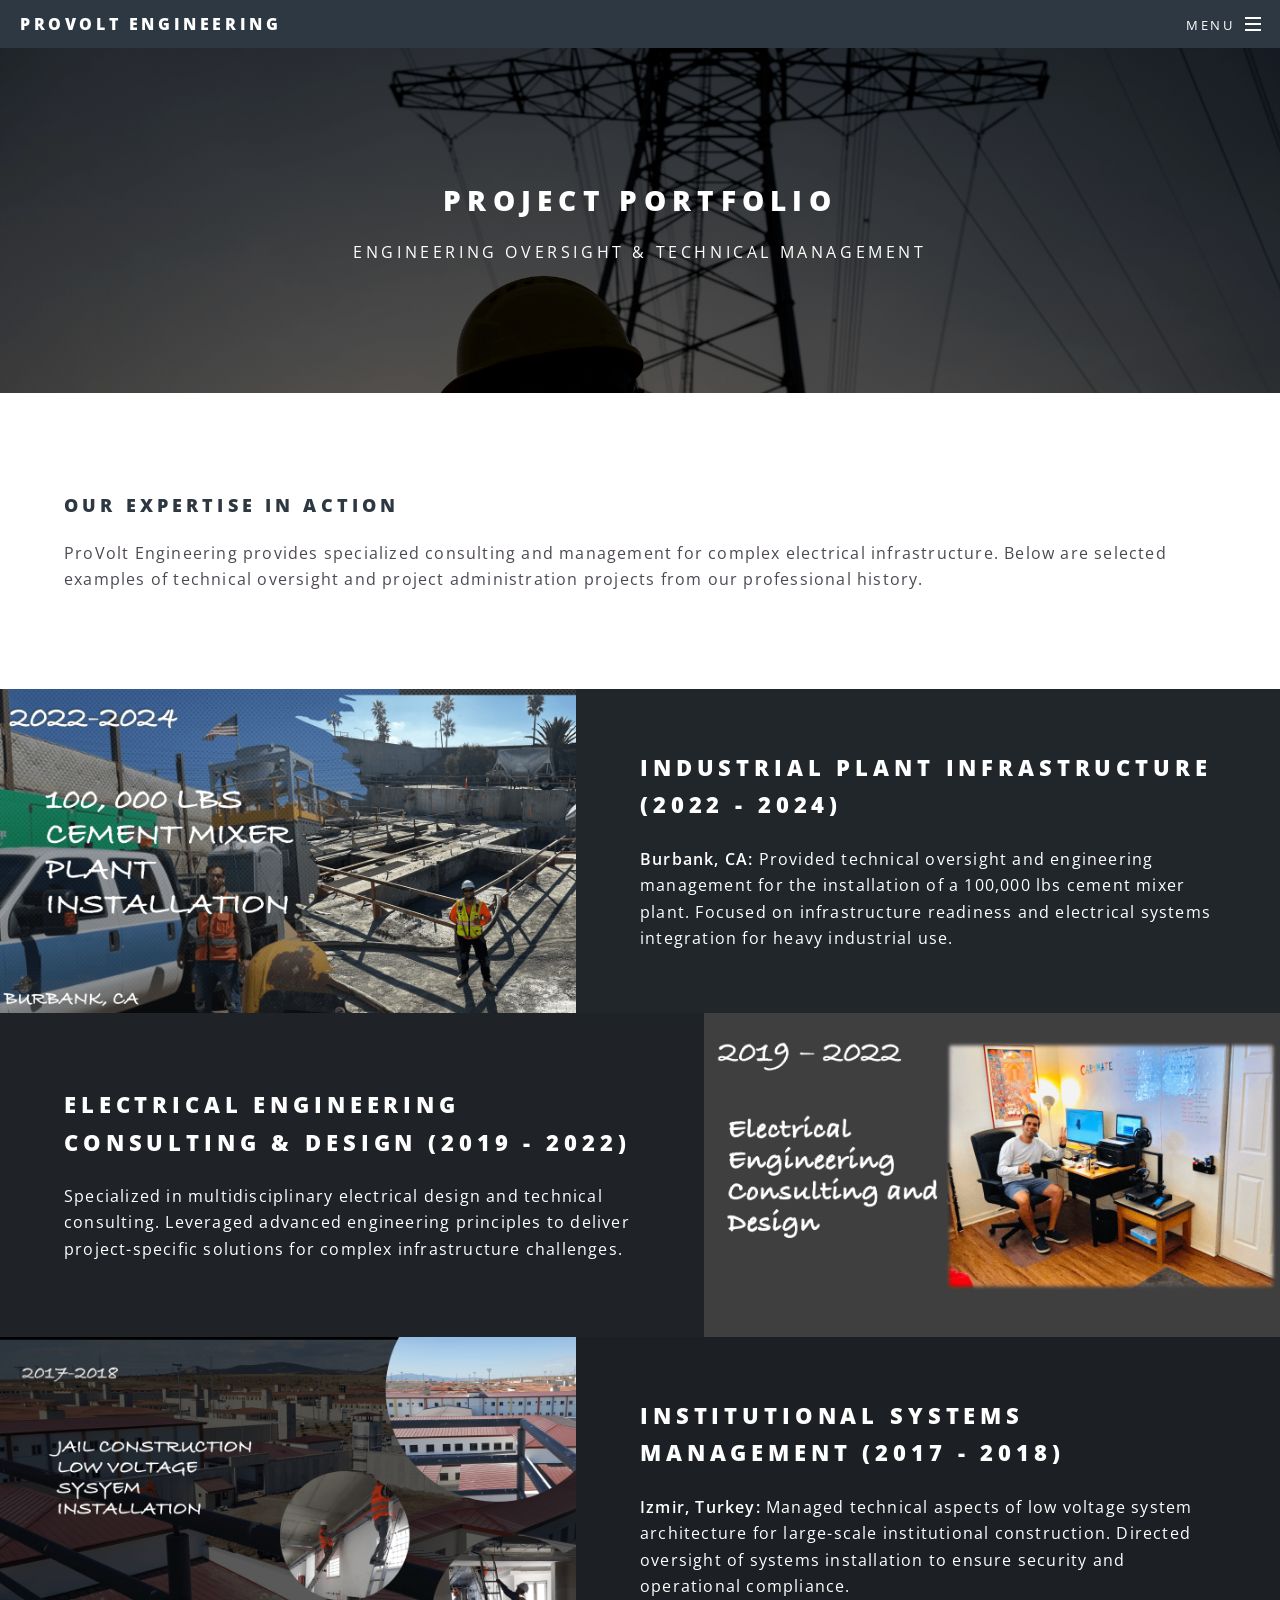
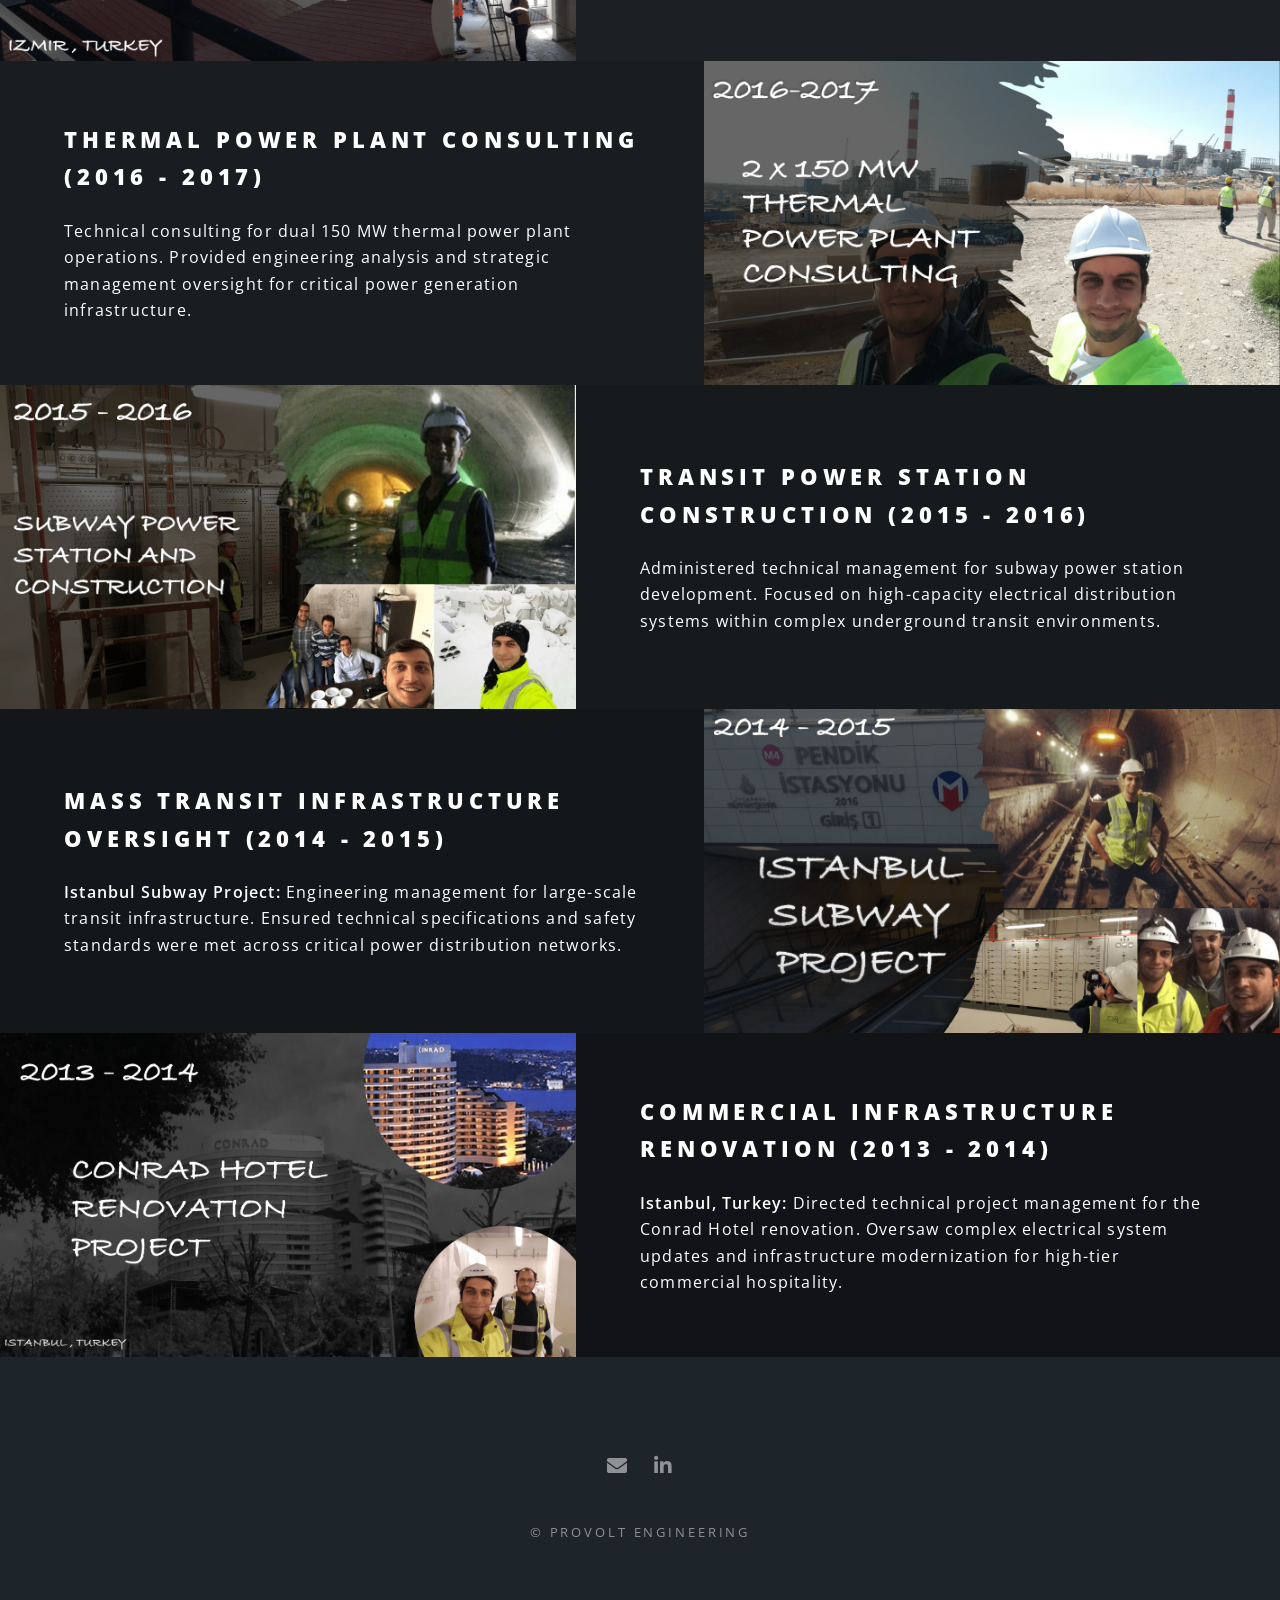
<file: portfolio.html>
<!DOCTYPE HTML>
<html>
	<head>
		<title>Portfolio - ProVolt Engineering</title>
		<meta charset="utf-8" />
		<meta name="viewport" content="width=device-width, initial-scale=1, user-scalable=no" />
		<link rel="stylesheet" href="assets/css/main.css" />
		<noscript><link rel="stylesheet" href="assets/css/noscript.css" /></noscript>
	</head>
	<body class="is-preload">

		<div id="page-wrapper">

				<header id="header">
						<h1><a href="index.html">ProVolt Engineering</a></h1>
						<nav id="nav">
							<ul>
								<li class="special">
									<a href="#menu" class="menuToggle"><span>Menu</span></a>
									<div id="menu">
										<ul>
                                   		 	<li><a href="index.html">Home</a></li>
                                    		<li><a href="/generic.html">About Us</a></li> 
                                    		<li><a href="/portfolio.html">Portfolio</a></li>
                                    		<li><a href="/qualifications.html">Qualifications</a></li>
                                    		<li><a href="index.html#cta">Contact</a></li>
                                		</ul>
									</div>
								</li>
							</ul>
						</nav>
					</header>

				<article id="main">
						<header>
							<h2>Project Portfolio</h2>
							<p>Engineering Oversight & Technical Management</p>
						</header>
						<section class="wrapper style5">
							<div class="inner">
								<h3>Our Expertise in Action</h3>
								<p>ProVolt Engineering provides specialized consulting and management for complex electrical infrastructure. Below are selected examples of technical oversight and project administration projects from our professional history.</p>
							</div>
						</section>

						<section id="two" class="wrapper alt style2">

                            <section class="spotlight">
                                <div class="image"><img src="images/07.jpg" alt="Cement Mixer Plant Installation" /></div>
                                <div class="content">
                                    <h2>Industrial Plant Infrastructure (2022 - 2024)</h2>
                                    <p><strong>Burbank, CA:</strong> Provided technical oversight and engineering management for the installation of a 100,000 lbs cement mixer plant. Focused on infrastructure readiness and electrical systems integration for heavy industrial use.</p>
                                </div>
                            </section>
                        
                            <section class="spotlight">
                                <div class="image"><img src="images/06.jpg" alt="Engineering Consulting and Design" /></div>
                                <div class="content">
                                    <h2>Electrical Engineering Consulting & Design (2019 - 2022)</h2>
                                    <p>Specialized in multidisciplinary electrical design and technical consulting. Leveraged advanced engineering principles to deliver project-specific solutions for complex infrastructure challenges.</p>
                                </div>
                            </section>
                        
                            <section class="spotlight">
                                <div class="image"><img src="images/05.jpg" alt="Jail Construction Low Voltage" /></div>
                                <div class="content">
                                    <h2>Institutional Systems Management (2017 - 2018)</h2>
                                    <p><strong>Izmir, Turkey:</strong> Managed technical aspects of low voltage system architecture for large-scale institutional construction. Directed oversight of systems installation to ensure security and operational compliance.</p>
                                </div>
                            </section>
                        
                            <section class="spotlight">
                                <div class="image"><img src="images/04.jpg" alt="Thermal Power Plant Consulting" /></div>
                                <div class="content">
                                    <h2>Thermal Power Plant Consulting (2016 - 2017)</h2>
                                    <p>Technical consulting for dual 150 MW thermal power plant operations. Provided engineering analysis and strategic management oversight for critical power generation infrastructure.</p>
                                </div>
                            </section>
                        
                            <section class="spotlight">
                                <div class="image"><img src="images/03.jpg" alt="Subway Power Station" /></div>
                                <div class="content">
                                    <h2>Transit Power Station Construction (2015 - 2016)</h2>
                                    <p>Administered technical management for subway power station development. Focused on high-capacity electrical distribution systems within complex underground transit environments.</p>
                                </div>
                            </section>
                        
                            <section class="spotlight">
                                <div class="image"><img src="images/02.jpg" alt="Istanbul Subway Project" /></div>
                                <div class="content">
                                    <h2>Mass Transit Infrastructure Oversight (2014 - 2015)</h2>
                                    <p><strong>Istanbul Subway Project:</strong> Engineering management for large-scale transit infrastructure. Ensured technical specifications and safety standards were met across critical power distribution networks.</p>
                                </div>
                            </section>
                        
                            <section class="spotlight">
                                <div class="image"><img src="images/01.jpg" alt="Conrad Hotel Renovation" /></div>
                                <div class="content">
                                    <h2>Commercial Infrastructure Renovation (2013 - 2014)</h2>
                                    <p><strong>Istanbul, Turkey:</strong> Directed technical project management for the Conrad Hotel renovation. Oversaw complex electrical system updates and infrastructure modernization for high-tier commercial hospitality.</p>
                                </div>
                            </section>
                        
                        </section>
					</article>

				<footer id="footer">
						<ul class="icons">
    						<li><a href="mailto:info@provolt.us" class="icon solid fa-envelope"><span class="label">Email</span></a></li>
   							 <li><a href="https://www.linkedin.com/company/provolt-engineering" target="_blank" rel="noopener noreferrer" class="icon brands fa-linkedin-in"><span class="label">LinkedIn</span></a></li>
						</ul>
						<ul class="copyright">
							<li>&copy; ProVolt Engineering</li>
						</ul>
					</footer>

			</div>

		<script src="assets/js/jquery.min.js"></script>
			<script src="assets/js/jquery.scrollex.min.js"></script>
			<script src="assets/js/jquery.scrolly.min.js"></script>
			<script src="assets/js/browser.min.js"></script>
			<script src="assets/js/breakpoints.min.js"></script>
			<script src="assets/js/util.js"></script>
			<script src="assets/js/main.js"></script>

	</body>
</html>
</file>
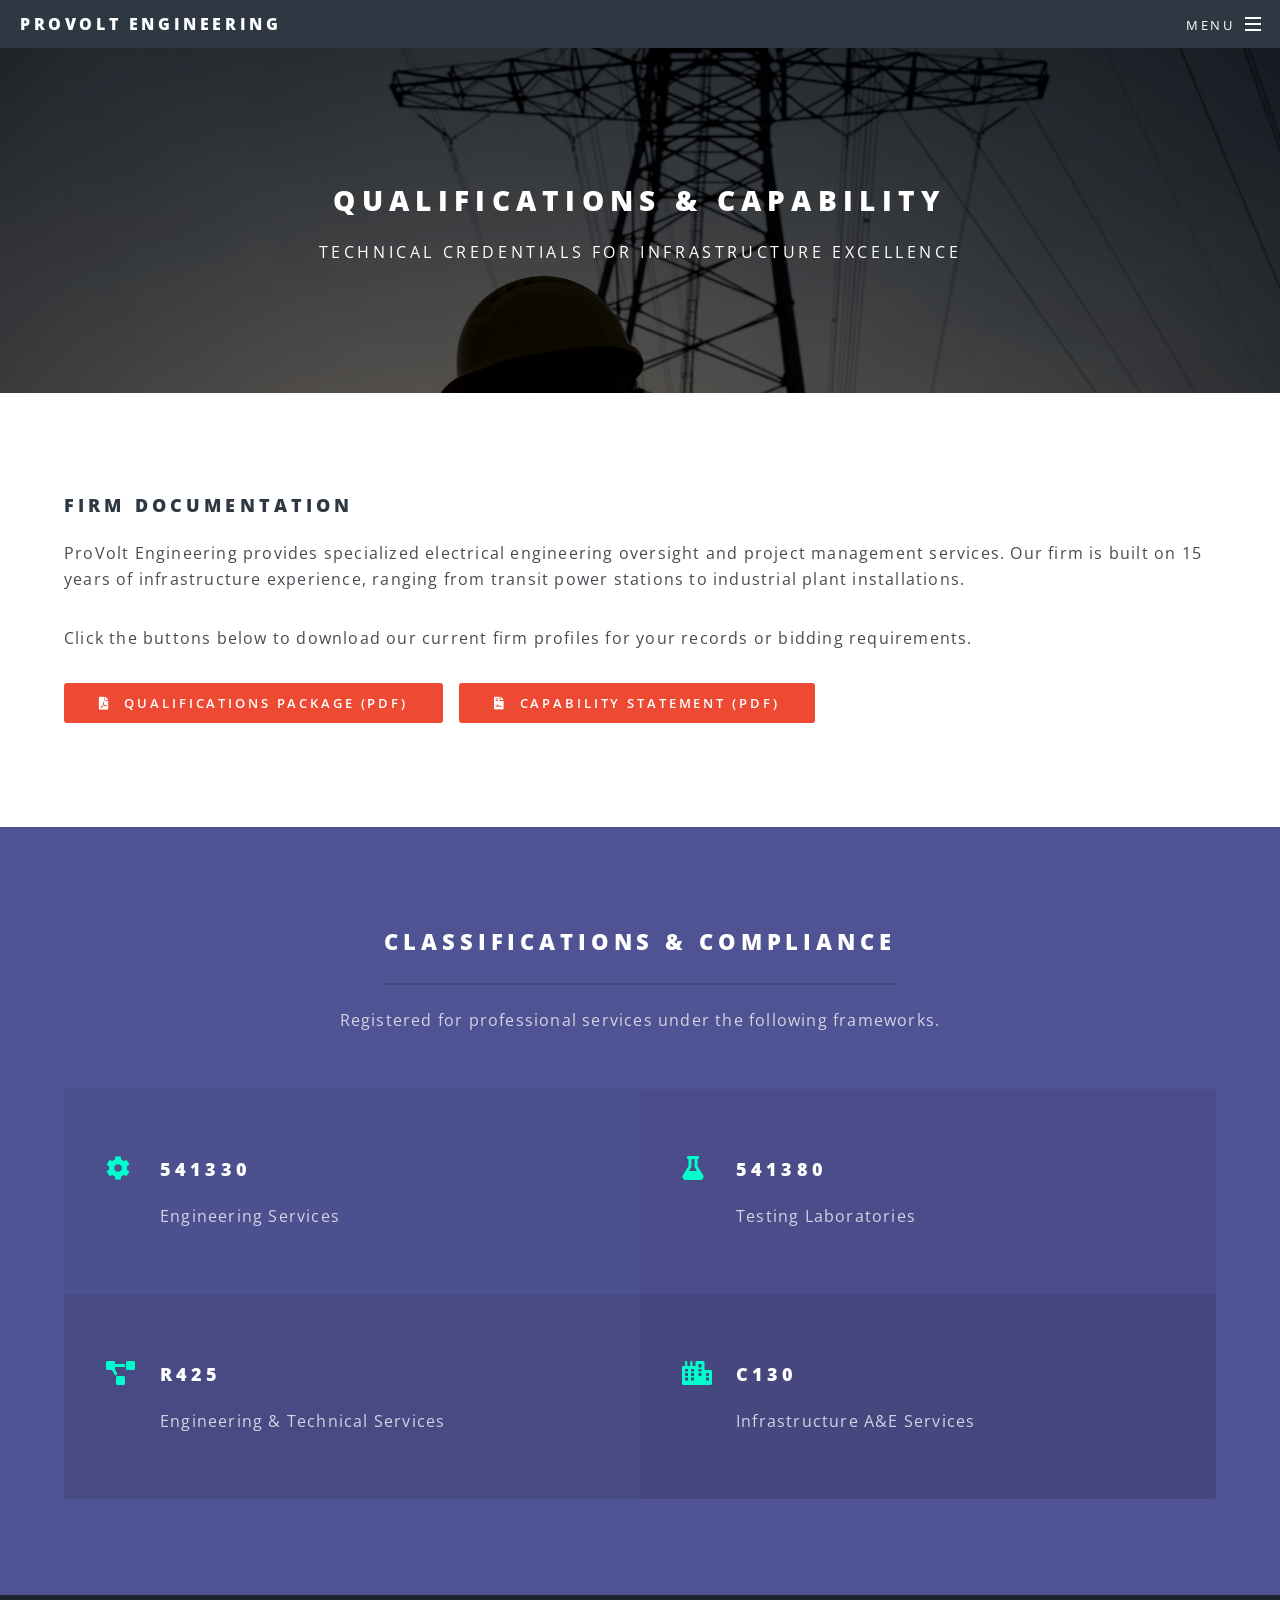
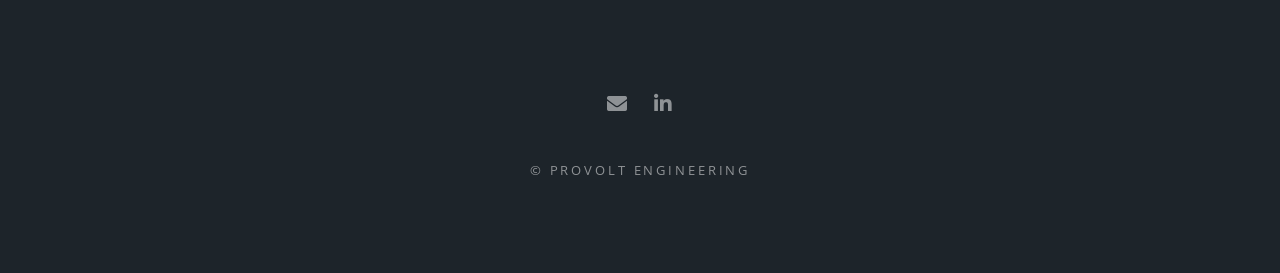
<file: qualifications.html>
<!DOCTYPE HTML>
<html>
	<head>
		<title>Qualifications - ProVolt Engineering</title>
		<meta charset="utf-8" />
		<meta name="viewport" content="width=device-width, initial-scale=1, user-scalable=no" />
		<link rel="stylesheet" href="assets/css/main.css" />
		<noscript><link rel="stylesheet" href="assets/css/noscript.css" /></noscript>
	</head>
	<body class="is-preload">

		<div id="page-wrapper">

				<header id="header">
						<h1><a href="index.html">ProVolt Engineering</a></h1>
						<nav id="nav">
							<ul>
								<li class="special">
									<a href="#menu" class="menuToggle"><span>Menu</span></a>
									<div id="menu">
										<ul>
                                   		 	<li><a href="index.html">Home</a></li>
                                    		<li><a href="/generic.html">About Us</a></li> 
                                    		<li><a href="/portfolio.html">Portfolio</a></li>
                                    		<li><a href="/qualifications.html">Qualifications</a></li>
                                    		<li><a href="index.html#cta">Contact</a></li>
                                		</ul>
									</div>
								</li>
							</ul>
						</nav>
					</header>

				<article id="main">
						<header>
							<h2>Qualifications & Capability</h2>
							<p>Technical Credentials for Infrastructure Excellence</p>
						</header>
						
						<section class="wrapper style5">
							<div class="inner">
								<h3>Firm Documentation</h3>
								<p>ProVolt Engineering provides specialized electrical engineering oversight and project management services. Our firm is built on 15 years of infrastructure experience, ranging from transit power stations to industrial plant installations.</p>
								
								<p>Click the buttons below to download our current firm profiles for your records or bidding requirements.</p>

								<ul class="actions">
									<li>
										<a href="assets/pdf/ProVolt_Engineering_Qualifications_Package_2026.pdf" class="button primary icon solid fa-file-pdf" download>
											Qualifications Package (PDF)
										</a>
									</li>
									<li>
										<a href="assets/pdf/ProVolt_Engineering_Capability_Statement_2026.pdf" class="button primary icon solid fa-file-contract" download>
											Capability Statement (PDF)
										</a>
									</li>
								</ul>
							</div>
						</section>

						<section class="wrapper style3 special">
							<div class="inner">
								<header class="major">
									<h2>Classifications & Compliance</h2>
									<p>Registered for professional services under the following frameworks.</p>
								</header>
								<ul class="features">
									<li class="icon solid fa-cog">
										<h3>541330</h3>
										<p>Engineering Services</p>
									</li>
									<li class="icon solid fa-flask">
										<h3>541380</h3>
										<p>Testing Laboratories</p>
									</li>
									<li class="icon solid fa-project-diagram">
										<h3>R425</h3>
										<p>Engineering & Technical Services</p>
									</li>
									<li class="icon solid fa-city">
										<h3>C130</h3>
										<p>Infrastructure A&E Services</p>
									</li>
								</ul>
							</div>
						</section>
					</article>

				<footer id="footer">
						<ul class="icons">
    						<li><a href="mailto:info@provolt.us" class="icon solid fa-envelope"><span class="label">Email</span></a></li>
   							 <li><a href="https://www.linkedin.com/company/provolt-engineering" target="_blank" rel="noopener noreferrer" class="icon brands fa-linkedin-in"><span class="label">LinkedIn</span></a></li>
						</ul>
						<ul class="copyright">
							<li>&copy; ProVolt Engineering</li>
						</ul>
					</footer>

			</div>

		<script src="assets/js/jquery.min.js"></script>
			<script src="assets/js/jquery.scrollex.min.js"></script>
			<script src="assets/js/jquery.scrolly.min.js"></script>
			<script src="assets/js/browser.min.js"></script>
			<script src="assets/js/breakpoints.min.js"></script>
			<script src="assets/js/util.js"></script>
			<script src="assets/js/main.js"></script>

	</body>
</html>
</file>
<file: assets/css/noscript.css>
/*
	Spectral by HTML5 UP
	html5up.net | @ajlkn
	Free for personal and commercial use under the CCA 3.0 license (html5up.net/license)
*/

/* Banner */

	body.is-preload #banner h2 {
		-moz-transform: none;
		-webkit-transform: none;
		-ms-transform: none;
		transform: none;
		opacity: 1;
	}

		body.is-preload #banner h2:before, body.is-preload #banner h2:after {
			width: 100%;
		}

	body.is-preload #banner .more {
		-moz-transform: none;
		-webkit-transform: none;
		-ms-transform: none;
		transform: none;
		opacity: 1;
	}

	body.is-preload #banner:after {
		opacity: 0;
	}
</file>
<file: assets/css/main.css>
@import url(fontawesome-all.min.css);
@import url("https://fonts.googleapis.com/css?family=Open+Sans:400,400italic,600,600italic,800,800italic");

/*
	Spectral by HTML5 UP
	html5up.net | @ajlkn
	Free for personal and commercial use under the CCA 3.0 license (html5up.net/license)
*/

html, body, div, span, applet, object,
iframe, h1, h2, h3, h4, h5, h6, p, blockquote,
pre, a, abbr, acronym, address, big, cite,
code, del, dfn, em, img, ins, kbd, q, s, samp,
small, strike, strong, sub, sup, tt, var, b,
u, i, center, dl, dt, dd, ol, ul, li, fieldset,
form, label, legend, table, caption, tbody,
tfoot, thead, tr, th, td, article, aside,
canvas, details, embed, figure, figcaption,
footer, header, hgroup, menu, nav, output, ruby,
section, summary, time, mark, audio, video {
	margin: 0;
	padding: 0;
	border: 0;
	font-size: 100%;
	font: inherit;
	vertical-align: baseline;}

article, aside, details, figcaption, figure,
footer, header, hgroup, menu, nav, section {
	display: block;}

body {
	line-height: 1;
}

ol, ul {
	list-style: none;
}

blockquote, q {
	quotes: none;
}

	blockquote:before, blockquote:after, q:before, q:after {
		content: '';
		content: none;
	}

table {
	border-collapse: collapse;
	border-spacing: 0;
}

body {
	-webkit-text-size-adjust: none;
}

mark {
	background-color: transparent;
	color: inherit;
}

input::-moz-focus-inner {
	border: 0;
	padding: 0;
}

input, select, textarea {
	-moz-appearance: none;
	-webkit-appearance: none;
	-ms-appearance: none;
	appearance: none;
}

/* Basic */

	@-ms-viewport {
		width: device-width;
	}

	html {
		box-sizing: border-box;
	}

	*, *:before, *:after {
		box-sizing: inherit;
	}

	body {
		background: #2e3842;
	}

		body.is-preload *, body.is-preload *:before, body.is-preload *:after {
			-moz-animation: none !important;
			-webkit-animation: none !important;
			-ms-animation: none !important;
			animation: none !important;
			-moz-transition: none !important;
			-webkit-transition: none !important;
			-ms-transition: none !important;
			transition: none !important;
		}

	body, input, select, textarea {
		color: #fff;
		font-family: "Open Sans", Helvetica, sans-serif;
		font-size: 15pt;
		font-weight: 400;
		letter-spacing: 0.075em;
		line-height: 1.65em;
	}

		@media screen and (max-width: 1680px) {

			body, input, select, textarea {
				font-size: 13pt;
			}

		}

		@media screen and (max-width: 1280px) {

			body, input, select, textarea {
				font-size: 12pt;
			}

		}

		@media screen and (max-width: 736px) {

			body, input, select, textarea {
				font-size: 11pt;
				letter-spacing: 0.0375em;
			}

		}

	a {
		-moz-transition: color 0.2s ease, border-bottom-color 0.2s ease;
		-webkit-transition: color 0.2s ease, border-bottom-color 0.2s ease;
		-ms-transition: color 0.2s ease, border-bottom-color 0.2s ease;
		transition: color 0.2s ease, border-bottom-color 0.2s ease;
		border-bottom: dotted 1px;
		color: inherit;
		text-decoration: none;
	}

		a:hover {
			border-bottom-color: transparent;
		}

	strong, b {
		color: #fff;
		font-weight: 600;
	}

	em, i {
		font-style: italic;
	}

	p {
		margin: 0 0 2em 0;
	}

	h1, h2, h3, h4, h5, h6 {
		color: #fff;
		font-weight: 800;
		letter-spacing: 0.225em;
		line-height: 1em;
		margin: 0 0 1em 0;
		text-transform: uppercase;
	}

		h1 a, h2 a, h3 a, h4 a, h5 a, h6 a {
			color: inherit;
			text-decoration: none;
		}

	h2 {
		font-size: 1.35em;
		line-height: 1.75em;
	}

		@media screen and (max-width: 736px) {

			h2 {
				font-size: 1.1em;
				line-height: 1.65em;
			}

		}

	h3 {
		font-size: 1.15em;
		line-height: 1.75em;
	}

		@media screen and (max-width: 736px) {

			h3 {
				font-size: 1em;
				line-height: 1.65em;
			}

		}

	h4 {
		font-size: 1em;
		line-height: 1.5em;
	}

	h5 {
		font-size: 0.8em;
		line-height: 1.5em;
	}

	h6 {
		font-size: 0.7em;
		line-height: 1.5em;
	}

	sub {
		font-size: 0.8em;
		position: relative;
		top: 0.5em;
	}

	sup {
		font-size: 0.8em;
		position: relative;
		top: -0.5em;
	}

	hr {
		border: 0;
		border-bottom: solid 2px #fff;
		margin: 3em 0;
	}

		hr.major {
			margin: 4.5em 0;
		}

	blockquote {
		border-left: solid 4px #fff;
		font-style: italic;
		margin: 0 0 2em 0;
		padding: 0.5em 0 0.5em 2em;
	}

	code {
		background: rgba(144, 144, 144, 0.25);
		border-radius: 3px;
		font-family: "Courier New", monospace;
		font-size: 0.9em;
		letter-spacing: 0;
		margin: 0 0.25em;
		padding: 0.25em 0.65em;
	}

	pre {
		-webkit-overflow-scrolling: touch;
		font-family: "Courier New", monospace;
		font-size: 0.9em;
		margin: 0 0 2em 0;
	}

		pre code {
			display: block;
			line-height: 1.75em;
			padding: 1em 1.5em;
			overflow-x: auto;
		}

	.align-left {
		text-align: left;
	}

	.align-center {
		text-align: center;
	}

	.align-right {
		text-align: right;
	}

/* Row */

	.row {
		display: flex;
		flex-wrap: wrap;
		box-sizing: border-box;
		align-items: stretch;
	}

		.row > * {
			box-sizing: border-box;
		}

		.row.gtr-uniform > * > :last-child {
			margin-bottom: 0;
		}

		.row.aln-left {
			justify-content: flex-start;
		}

		.row.aln-center {
			justify-content: center;
		}

		.row.aln-right {
			justify-content: flex-end;
		}

		.row.aln-top {
			align-items: flex-start;
		}

		.row.aln-middle {
			align-items: center;
		}

		.row.aln-bottom {
			align-items: flex-end;
		}

		.row > .imp {
			order: -1;
		}

		.row > .col-1 {
			width: 8.33333%;
		}

		.row > .off-1 {
			margin-left: 8.33333%;
		}

		.row > .col-2 {
			width: 16.66667%;
		}

		.row > .off-2 {
			margin-left: 16.66667%;
		}

		.row > .col-3 {
			width: 25%;
		}

		.row > .off-3 {
			margin-left: 25%;
		}

		.row > .col-4 {
			width: 33.33333%;
		}

		.row > .off-4 {
			margin-left: 33.33333%;
		}

		.row > .col-5 {
			width: 41.66667%;
		}

		.row > .off-5 {
			margin-left: 41.66667%;
		}

		.row > .col-6 {
			width: 50%;
		}

		.row > .off-6 {
			margin-left: 50%;
		}

		.row > .col-7 {
			width: 58.33333%;
		}

		.row > .off-7 {
			margin-left: 58.33333%;
		}

		.row > .col-8 {
			width: 66.66667%;
		}

		.row > .off-8 {
			margin-left: 66.66667%;
		}

		.row > .col-9 {
			width: 75%;
		}

		.row > .off-9 {
			margin-left: 75%;
		}

		.row > .col-10 {
			width: 83.33333%;
		}

		.row > .off-10 {
			margin-left: 83.33333%;
		}

		.row > .col-11 {
			width: 91.66667%;
		}

		.row > .off-11 {
			margin-left: 91.66667%;
		}

		.row > .col-12 {
			width: 100%;
		}

		.row > .off-12 {
			margin-left: 100%;
		}

		.row.gtr-0 {
			margin-top: 0;
			margin-left: 0em;
		}

			.row.gtr-0 > * {
				padding: 0 0 0 0em;
			}

			.row.gtr-0.gtr-uniform {
				margin-top: 0em;
			}

				.row.gtr-0.gtr-uniform > * {
					padding-top: 0em;
				}

		.row.gtr-25 {
			margin-top: 0;
			margin-left: -0.375em;
		}

			.row.gtr-25 > * {
				padding: 0 0 0 0.375em;
			}

			.row.gtr-25.gtr-uniform {
				margin-top: -0.375em;
			}

				.row.gtr-25.gtr-uniform > * {
					padding-top: 0.375em;
				}

		.row.gtr-50 {
			margin-top: 0;
			margin-left: -0.75em;
		}

			.row.gtr-50 > * {
				padding: 0 0 0 0.75em;
			}

			.row.gtr-50.gtr-uniform {
				margin-top: -0.75em;
			}

				.row.gtr-50.gtr-uniform > * {
					padding-top: 0.75em;
				}

		.row {
			margin-top: 0;
			margin-left: -1.5em;
		}

			.row > * {
				padding: 0 0 0 1.5em;
			}

			.row.gtr-uniform {
				margin-top: -1.5em;
			}

				.row.gtr-uniform > * {
					padding-top: 1.5em;
				}

		.row.gtr-150 {
			margin-top: 0;
			margin-left: -2.25em;
		}

			.row.gtr-150 > * {
				padding: 0 0 0 2.25em;
			}

			.row.gtr-150.gtr-uniform {
				margin-top: -2.25em;
			}

				.row.gtr-150.gtr-uniform > * {
					padding-top: 2.25em;
				}

		.row.gtr-200 {
			margin-top: 0;
			margin-left: -3em;
		}

			.row.gtr-200 > * {
				padding: 0 0 0 3em;
			}

			.row.gtr-200.gtr-uniform {
				margin-top: -3em;
			}

				.row.gtr-200.gtr-uniform > * {
					padding-top: 3em;
				}

		@media screen and (max-width: 1680px) {

			.row {
				display: flex;
				flex-wrap: wrap;
				box-sizing: border-box;
				align-items: stretch;
			}

				.row > * {
					box-sizing: border-box;
				}

				.row.gtr-uniform > * > :last-child {
					margin-bottom: 0;
				}

				.row.aln-left {
					justify-content: flex-start;
				}

				.row.aln-center {
					justify-content: center;
				}

				.row.aln-right {
					justify-content: flex-end;
				}

				.row.aln-top {
					align-items: flex-start;
				}

				.row.aln-middle {
					align-items: center;
				}

				.row.aln-bottom {
					align-items: flex-end;
				}

				.row > .imp-xlarge {
					order: -1;
				}

				.row > .col-1-xlarge {
					width: 8.33333%;
				}

				.row > .off-1-xlarge {
					margin-left: 8.33333%;
				}

				.row > .col-2-xlarge {
					width: 16.66667%;
				}

				.row > .off-2-xlarge {
					margin-left: 16.66667%;
				}

				.row > .col-3-xlarge {
					width: 25%;
				}

				.row > .off-3-xlarge {
					margin-left: 25%;
				}

				.row > .col-4-xlarge {
					width: 33.33333%;
				}

				.row > .off-4-xlarge {
					margin-left: 33.33333%;
				}

				.row > .col-5-xlarge {
					width: 41.66667%;
				}

				.row > .off-5-xlarge {
					margin-left: 41.66667%;
				}

				.row > .col-6-xlarge {
					width: 50%;
				}

				.row > .off-6-xlarge {
					margin-left: 50%;
				}

				.row > .col-7-xlarge {
					width: 58.33333%;
				}

				.row > .off-7-xlarge {
					margin-left: 58.33333%;
				}

				.row > .col-8-xlarge {
					width: 66.66667%;
				}

				.row > .off-8-xlarge {
					margin-left: 66.66667%;
				}

				.row > .col-9-xlarge {
					width: 75%;
				}

				.row > .off-9-xlarge {
					margin-left: 75%;
				}

				.row > .col-10-xlarge {
					width: 83.33333%;
				}

				.row > .off-10-xlarge {
					margin-left: 83.33333%;
				}

				.row > .col-11-xlarge {
					width: 91.66667%;
				}

				.row > .off-11-xlarge {
					margin-left: 91.66667%;
				}

				.row > .col-12-xlarge {
					width: 100%;
				}

				.row > .off-12-xlarge {
					margin-left: 100%;
				}

				.row.gtr-0 {
					margin-top: 0;
					margin-left: 0em;
				}

					.row.gtr-0 > * {
						padding: 0 0 0 0em;
					}

					.row.gtr-0.gtr-uniform {
						margin-top: 0em;
					}

						.row.gtr-0.gtr-uniform > * {
							padding-top: 0em;
						}

				.row.gtr-25 {
					margin-top: 0;
					margin-left: -0.375em;
				}

					.row.gtr-25 > * {
						padding: 0 0 0 0.375em;
					}

					.row.gtr-25.gtr-uniform {
						margin-top: -0.375em;
					}

						.row.gtr-25.gtr-uniform > * {
							padding-top: 0.375em;
						}

				.row.gtr-50 {
					margin-top: 0;
					margin-left: -0.75em;
				}

					.row.gtr-50 > * {
						padding: 0 0 0 0.75em;
					}

					.row.gtr-50.gtr-uniform {
						margin-top: -0.75em;
					}

						.row.gtr-50.gtr-uniform > * {
							padding-top: 0.75em;
						}

				.row {
					margin-top: 0;
					margin-left: -1.5em;
				}

					.row > * {
						padding: 0 0 0 1.5em;
					}

					.row.gtr-uniform {
						margin-top: -1.5em;
					}

						.row.gtr-uniform > * {
							padding-top: 1.5em;
						}

				.row.gtr-150 {
					margin-top: 0;
					margin-left: -2.25em;
				}

					.row.gtr-150 > * {
						padding: 0 0 0 2.25em;
					}

					.row.gtr-150.gtr-uniform {
						margin-top: -2.25em;
					}

						.row.gtr-150.gtr-uniform > * {
							padding-top: 2.25em;
						}

				.row.gtr-200 {
					margin-top: 0;
					margin-left: -3em;
				}

					.row.gtr-200 > * {
						padding: 0 0 0 3em;
					}

					.row.gtr-200.gtr-uniform {
						margin-top: -3em;
					}

						.row.gtr-200.gtr-uniform > * {
							padding-top: 3em;
						}

		}

		@media screen and (max-width: 1280px) {

			.row {
				display: flex;
				flex-wrap: wrap;
				box-sizing: border-box;
				align-items: stretch;
			}

				.row > * {
					box-sizing: border-box;
				}

				.row.gtr-uniform > * > :last-child {
					margin-bottom: 0;
				}

				.row.aln-left {
					justify-content: flex-start;
				}

				.row.aln-center {
					justify-content: center;
				}

				.row.aln-right {
					justify-content: flex-end;
				}

				.row.aln-top {
					align-items: flex-start;
				}

				.row.aln-middle {
					align-items: center;
				}

				.row.aln-bottom {
					align-items: flex-end;
				}

				.row > .imp-large {
					order: -1;
				}

				.row > .col-1-large {
					width: 8.33333%;
				}

				.row > .off-1-large {
					margin-left: 8.33333%;
				}

				.row > .col-2-large {
					width: 16.66667%;
				}

				.row > .off-2-large {
					margin-left: 16.66667%;
				}

				.row > .col-3-large {
					width: 25%;
				}

				.row > .off-3-large {
					margin-left: 25%;
				}

				.row > .col-4-large {
					width: 33.33333%;
				}

				.row > .off-4-large {
					margin-left: 33.33333%;
				}

				.row > .col-5-large {
					width: 41.66667%;
				}

				.row > .off-5-large {
					margin-left: 41.66667%;
				}

				.row > .col-6-large {
					width: 50%;
				}

				.row > .off-6-large {
					margin-left: 50%;
				}

				.row > .col-7-large {
					width: 58.33333%;
				}

				.row > .off-7-large {
					margin-left: 58.33333%;
				}

				.row > .col-8-large {
					width: 66.66667%;
				}

				.row > .off-8-large {
					margin-left: 66.66667%;
				}

				.row > .col-9-large {
					width: 75%;
				}

				.row > .off-9-large {
					margin-left: 75%;
				}

				.row > .col-10-large {
					width: 83.33333%;
				}

				.row > .off-10-large {
					margin-left: 83.33333%;
				}

				.row > .col-11-large {
					width: 91.66667%;
				}

				.row > .off-11-large {
					margin-left: 91.66667%;
				}

				.row > .col-12-large {
					width: 100%;
				}

				.row > .off-12-large {
					margin-left: 100%;
				}

				.row.gtr-0 {
					margin-top: 0;
					margin-left: 0em;
				}

					.row.gtr-0 > * {
						padding: 0 0 0 0em;
					}

					.row.gtr-0.gtr-uniform {
						margin-top: 0em;
					}

						.row.gtr-0.gtr-uniform > * {
							padding-top: 0em;
						}

				.row.gtr-25 {
					margin-top: 0;
					margin-left: -0.375em;
				}

					.row.gtr-25 > * {
						padding: 0 0 0 0.375em;
					}

					.row.gtr-25.gtr-uniform {
						margin-top: -0.375em;
					}

						.row.gtr-25.gtr-uniform > * {
							padding-top: 0.375em;
						}

				.row.gtr-50 {
					margin-top: 0;
					margin-left: -0.75em;
				}

					.row.gtr-50 > * {
						padding: 0 0 0 0.75em;
					}

					.row.gtr-50.gtr-uniform {
						margin-top: -0.75em;
					}

						.row.gtr-50.gtr-uniform > * {
							padding-top: 0.75em;
						}

				.row {
					margin-top: 0;
					margin-left: -1.5em;
				}

					.row > * {
						padding: 0 0 0 1.5em;
					}

					.row.gtr-uniform {
						margin-top: -1.5em;
					}

						.row.gtr-uniform > * {
							padding-top: 1.5em;
						}

				.row.gtr-150 {
					margin-top: 0;
					margin-left: -2.25em;
				}

					.row.gtr-150 > * {
						padding: 0 0 0 2.25em;
					}

					.row.gtr-150.gtr-uniform {
						margin-top: -2.25em;
					}

						.row.gtr-150.gtr-uniform > * {
							padding-top: 2.25em;
						}

				.row.gtr-200 {
					margin-top: 0;
					margin-left: -3em;
				}

					.row.gtr-200 > * {
						padding: 0 0 0 3em;
					}

					.row.gtr-200.gtr-uniform {
						margin-top: -3em;
					}

						.row.gtr-200.gtr-uniform > * {
							padding-top: 3em;
						}

		}

		@media screen and (max-width: 980px) {

			.row {
				display: flex;
				flex-wrap: wrap;
				box-sizing: border-box;
				align-items: stretch;
			}

				.row > * {
					box-sizing: border-box;
				}

				.row.gtr-uniform > * > :last-child {
					margin-bottom: 0;
				}

				.row.aln-left {
					justify-content: flex-start;
				}

				.row.aln-center {
					justify-content: center;
				}

				.row.aln-right {
					justify-content: flex-end;
				}

				.row.aln-top {
					align-items: flex-start;
				}

				.row.aln-middle {
					align-items: center;
				}

				.row.aln-bottom {
					align-items: flex-end;
				}

				.row > .imp-medium {
					order: -1;
				}

				.row > .col-1-medium {
					width: 8.33333%;
				}

				.row > .off-1-medium {
					margin-left: 8.33333%;
				}

				.row > .col-2-medium {
					width: 16.66667%;
				}

				.row > .off-2-medium {
					margin-left: 16.66667%;
				}

				.row > .col-3-medium {
					width: 25%;
				}

				.row > .off-3-medium {
					margin-left: 25%;
				}

				.row > .col-4-medium {
					width: 33.33333%;
				}

				.row > .off-4-medium {
					margin-left: 33.33333%;
				}

				.row > .col-5-medium {
					width: 41.66667%;
				}

				.row > .off-5-medium {
					margin-left: 41.66667%;
				}

				.row > .col-6-medium {
					width: 50%;
				}

				.row > .off-6-medium {
					margin-left: 50%;
				}

				.row > .col-7-medium {
					width: 58.33333%;
				}

				.row > .off-7-medium {
					margin-left: 58.33333%;
				}

				.row > .col-8-medium {
					width: 66.66667%;
				}

				.row > .off-8-medium {
					margin-left: 66.66667%;
				}

				.row > .col-9-medium {
					width: 75%;
				}

				.row > .off-9-medium {
					margin-left: 75%;
				}

				.row > .col-10-medium {
					width: 83.33333%;
				}

				.row > .off-10-medium {
					margin-left: 83.33333%;
				}

				.row > .col-11-medium {
					width: 91.66667%;
				}

				.row > .off-11-medium {
					margin-left: 91.66667%;
				}

				.row > .col-12-medium {
					width: 100%;
				}

				.row > .off-12-medium {
					margin-left: 100%;
				}

				.row.gtr-0 {
					margin-top: 0;
					margin-left: 0em;
				}

					.row.gtr-0 > * {
						padding: 0 0 0 0em;
					}

					.row.gtr-0.gtr-uniform {
						margin-top: 0em;
					}

						.row.gtr-0.gtr-uniform > * {
							padding-top: 0em;
						}

				.row.gtr-25 {
					margin-top: 0;
					margin-left: -0.375em;
				}

					.row.gtr-25 > * {
						padding: 0 0 0 0.375em;
					}

					.row.gtr-25.gtr-uniform {
						margin-top: -0.375em;
					}

						.row.gtr-25.gtr-uniform > * {
							padding-top: 0.375em;
						}

				.row.gtr-50 {
					margin-top: 0;
					margin-left: -0.75em;
				}

					.row.gtr-50 > * {
						padding: 0 0 0 0.75em;
					}

					.row.gtr-50.gtr-uniform {
						margin-top: -0.75em;
					}

						.row.gtr-50.gtr-uniform > * {
							padding-top: 0.75em;
						}

				.row {
					margin-top: 0;
					margin-left: -1.5em;
				}

					.row > * {
						padding: 0 0 0 1.5em;
					}

					.row.gtr-uniform {
						margin-top: -1.5em;
					}

						.row.gtr-uniform > * {
							padding-top: 1.5em;
						}

				.row.gtr-150 {
					margin-top: 0;
					margin-left: -2.25em;
				}

					.row.gtr-150 > * {
						padding: 0 0 0 2.25em;
					}

					.row.gtr-150.gtr-uniform {
						margin-top: -2.25em;
					}

						.row.gtr-150.gtr-uniform > * {
							padding-top: 2.25em;
						}

				.row.gtr-200 {
					margin-top: 0;
					margin-left: -3em;
				}

					.row.gtr-200 > * {
						padding: 0 0 0 3em;
					}

					.row.gtr-200.gtr-uniform {
						margin-top: -3em;
					}

						.row.gtr-200.gtr-uniform > * {
							padding-top: 3em;
						}

		}

		@media screen and (max-width: 736px) {

			.row {
				display: flex;
				flex-wrap: wrap;
				box-sizing: border-box;
				align-items: stretch;
			}

				.row > * {
					box-sizing: border-box;
				}

				.row.gtr-uniform > * > :last-child {
					margin-bottom: 0;
				}

				.row.aln-left {
					justify-content: flex-start;
				}

				.row.aln-center {
					justify-content: center;
				}

				.row.aln-right {
					justify-content: flex-end;
				}

				.row.aln-top {
					align-items: flex-start;
				}

				.row.aln-middle {
					align-items: center;
				}

				.row.aln-bottom {
					align-items: flex-end;
				}

				.row > .imp-small {
					order: -1;
				}

				.row > .col-1-small {
					width: 8.33333%;
				}

				.row > .off-1-small {
					margin-left: 8.33333%;
				}

				.row > .col-2-small {
					width: 16.66667%;
				}

				.row > .off-2-small {
					margin-left: 16.66667%;
				}

				.row > .col-3-small {
					width: 25%;
				}

				.row > .off-3-small {
					margin-left: 25%;
				}

				.row > .col-4-small {
					width: 33.33333%;
				}

				.row > .off-4-small {
					margin-left: 33.33333%;
				}

				.row > .col-5-small {
					width: 41.66667%;
				}

				.row > .off-5-small {
					margin-left: 41.66667%;
				}

				.row > .col-6-small {
					width: 50%;
				}

				.row > .off-6-small {
					margin-left: 50%;
				}

				.row > .col-7-small {
					width: 58.33333%;
				}

				.row > .off-7-small {
					margin-left: 58.33333%;
				}

				.row > .col-8-small {
					width: 66.66667%;
				}

				.row > .off-8-small {
					margin-left: 66.66667%;
				}

				.row > .col-9-small {
					width: 75%;
				}

				.row > .off-9-small {
					margin-left: 75%;
				}

				.row > .col-10-small {
					width: 83.33333%;
				}

				.row > .off-10-small {
					margin-left: 83.33333%;
				}

				.row > .col-11-small {
					width: 91.66667%;
				}

				.row > .off-11-small {
					margin-left: 91.66667%;
				}

				.row > .col-12-small {
					width: 100%;
				}

				.row > .off-12-small {
					margin-left: 100%;
				}

				.row.gtr-0 {
					margin-top: 0;
					margin-left: 0em;
				}

					.row.gtr-0 > * {
						padding: 0 0 0 0em;
					}

					.row.gtr-0.gtr-uniform {
						margin-top: 0em;
					}

						.row.gtr-0.gtr-uniform > * {
							padding-top: 0em;
						}

				.row.gtr-25 {
					margin-top: 0;
					margin-left: -0.375em;
				}

					.row.gtr-25 > * {
						padding: 0 0 0 0.375em;
					}

					.row.gtr-25.gtr-uniform {
						margin-top: -0.375em;
					}

						.row.gtr-25.gtr-uniform > * {
							padding-top: 0.375em;
						}

				.row.gtr-50 {
					margin-top: 0;
					margin-left: -0.75em;
				}

					.row.gtr-50 > * {
						padding: 0 0 0 0.75em;
					}

					.row.gtr-50.gtr-uniform {
						margin-top: -0.75em;
					}

						.row.gtr-50.gtr-uniform > * {
							padding-top: 0.75em;
						}

				.row {
					margin-top: 0;
					margin-left: -1.5em;
				}

					.row > * {
						padding: 0 0 0 1.5em;
					}

					.row.gtr-uniform {
						margin-top: -1.5em;
					}

						.row.gtr-uniform > * {
							padding-top: 1.5em;
						}

				.row.gtr-150 {
					margin-top: 0;
					margin-left: -2.25em;
				}

					.row.gtr-150 > * {
						padding: 0 0 0 2.25em;
					}

					.row.gtr-150.gtr-uniform {
						margin-top: -2.25em;
					}

						.row.gtr-150.gtr-uniform > * {
							padding-top: 2.25em;
						}

				.row.gtr-200 {
					margin-top: 0;
					margin-left: -3em;
				}

					.row.gtr-200 > * {
						padding: 0 0 0 3em;
					}

					.row.gtr-200.gtr-uniform {
						margin-top: -3em;
					}

						.row.gtr-200.gtr-uniform > * {
							padding-top: 3em;
						}

		}

		@media screen and (max-width: 480px) {

			.row {
				display: flex;
				flex-wrap: wrap;
				box-sizing: border-box;
				align-items: stretch;
			}

				.row > * {
					box-sizing: border-box;
				}

				.row.gtr-uniform > * > :last-child {
					margin-bottom: 0;
				}

				.row.aln-left {
					justify-content: flex-start;
				}

				.row.aln-center {
					justify-content: center;
				}

				.row.aln-right {
					justify-content: flex-end;
				}

				.row.aln-top {
					align-items: flex-start;
				}

				.row.aln-middle {
					align-items: center;
				}

				.row.aln-bottom {
					align-items: flex-end;
				}

				.row > .imp-xsmall {
					order: -1;
				}

				.row > .col-1-xsmall {
					width: 8.33333%;
				}

				.row > .off-1-xsmall {
					margin-left: 8.33333%;
				}

				.row > .col-2-xsmall {
					width: 16.66667%;
				}

				.row > .off-2-xsmall {
					margin-left: 16.66667%;
				}

				.row > .col-3-xsmall {
					width: 25%;
				}

				.row > .off-3-xsmall {
					margin-left: 25%;
				}

				.row > .col-4-xsmall {
					width: 33.33333%;
				}

				.row > .off-4-xsmall {
					margin-left: 33.33333%;
				}

				.row > .col-5-xsmall {
					width: 41.66667%;
				}

				.row > .off-5-xsmall {
					margin-left: 41.66667%;
				}

				.row > .col-6-xsmall {
					width: 50%;
				}

				.row > .off-6-xsmall {
					margin-left: 50%;
				}

				.row > .col-7-xsmall {
					width: 58.33333%;
				}

				.row > .off-7-xsmall {
					margin-left: 58.33333%;
				}

				.row > .col-8-xsmall {
					width: 66.66667%;
				}

				.row > .off-8-xsmall {
					margin-left: 66.66667%;
				}

				.row > .col-9-xsmall {
					width: 75%;
				}

				.row > .off-9-xsmall {
					margin-left: 75%;
				}

				.row > .col-10-xsmall {
					width: 83.33333%;
				}

				.row > .off-10-xsmall {
					margin-left: 83.33333%;
				}

				.row > .col-11-xsmall {
					width: 91.66667%;
				}

				.row > .off-11-xsmall {
					margin-left: 91.66667%;
				}

				.row > .col-12-xsmall {
					width: 100%;
				}

				.row > .off-12-xsmall {
					margin-left: 100%;
				}

				.row.gtr-0 {
					margin-top: 0;
					margin-left: 0em;
				}

					.row.gtr-0 > * {
						padding: 0 0 0 0em;
					}

					.row.gtr-0.gtr-uniform {
						margin-top: 0em;
					}

						.row.gtr-0.gtr-uniform > * {
							padding-top: 0em;
						}

				.row.gtr-25 {
					margin-top: 0;
					margin-left: -0.375em;
				}

					.row.gtr-25 > * {
						padding: 0 0 0 0.375em;
					}

					.row.gtr-25.gtr-uniform {
						margin-top: -0.375em;
					}

						.row.gtr-25.gtr-uniform > * {
							padding-top: 0.375em;
						}

				.row.gtr-50 {
					margin-top: 0;
					margin-left: -0.75em;
				}

					.row.gtr-50 > * {
						padding: 0 0 0 0.75em;
					}

					.row.gtr-50.gtr-uniform {
						margin-top: -0.75em;
					}

						.row.gtr-50.gtr-uniform > * {
							padding-top: 0.75em;
						}

				.row {
					margin-top: 0;
					margin-left: -1.5em;
				}

					.row > * {
						padding: 0 0 0 1.5em;
					}

					.row.gtr-uniform {
						margin-top: -1.5em;
					}

						.row.gtr-uniform > * {
							padding-top: 1.5em;
						}

				.row.gtr-150 {
					margin-top: 0;
					margin-left: -2.25em;
				}

					.row.gtr-150 > * {
						padding: 0 0 0 2.25em;
					}

					.row.gtr-150.gtr-uniform {
						margin-top: -2.25em;
					}

						.row.gtr-150.gtr-uniform > * {
							padding-top: 2.25em;
						}

				.row.gtr-200 {
					margin-top: 0;
					margin-left: -3em;
				}

					.row.gtr-200 > * {
						padding: 0 0 0 3em;
					}

					.row.gtr-200.gtr-uniform {
						margin-top: -3em;
					}

						.row.gtr-200.gtr-uniform > * {
							padding-top: 3em;
						}

		}

/* Section/Article */

	section.special, article.special {
		text-align: center;
	}

	header p {
		color: rgba(255, 255, 255, 0.5);
		position: relative;
		top: -0.25em;
	}

	header h3 + p {
		font-size: 1.1em;
	}

	header h4 + p,
	header h5 + p,
	header h6 + p {
		font-size: 0.9em;
	}

	header.major {
		margin: 0 0 3.5em 0;
	}

		header.major h2, header.major h3, header.major h4, header.major h5, header.major h6 {
			border-bottom: solid 2px #fff;
			display: inline-block;
			padding-bottom: 1em;
			position: relative;
		}

			header.major h2:after, header.major h3:after, header.major h4:after, header.major h5:after, header.major h6:after {
				content: '';
				display: block;
				height: 1px;
			}

		header.major p {
			color: #fff;
			top: 0;
		}

		@media screen and (max-width: 736px) {

			header.major {
				margin: 0 0 2em 0;
			}

		}

	@media screen and (max-width: 980px) {

		header br {
			display: none;
		}

	}

/* Form */

	form {
		margin: 0 0 2em 0;
	}

	label {
		color: #fff;
		display: block;
		font-size: 0.9em;
		font-weight: 600;
		margin: 0 0 1em 0;
	}

	input[type="text"],
	input[type="password"],
	input[type="email"],
	select,
	textarea {
		-moz-appearance: none;
		-webkit-appearance: none;
		-ms-appearance: none;
		appearance: none;
		background-color: rgba(144, 144, 144, 0.25);
		border-radius: 3px;
		border: none;
		color: inherit;
		display: block;
		outline: 0;
		padding: 0 1em;
		text-decoration: none;
		width: 100%;
	}

		input[type="text"]:invalid,
		input[type="password"]:invalid,
		input[type="email"]:invalid,
		select:invalid,
		textarea:invalid {
			box-shadow: none;
		}

		input[type="text"]:focus,
		input[type="password"]:focus,
		input[type="email"]:focus,
		select:focus,
		textarea:focus {
			box-shadow: 0 0 0 2px #21b2a6;
		}

	select {
		background-size: 1.25em;
		background-repeat: no-repeat;
		background-position: calc(100% - 1em) center;
		height: 2.75em;
		padding-right: 2.75em;
		text-overflow: ellipsis;
	}

		select:focus::-ms-value {
			background-color: transparent;
		}

		select::-ms-expand {
			display: none;
		}

	input[type="text"],
	input[type="password"],
	input[type="email"],
	select {
		height: 2.75em;
	}

	textarea {
		padding: 0.75em 1em;
	}

	input[type="checkbox"],
	input[type="radio"] {
		-moz-appearance: none;
		-webkit-appearance: none;
		-ms-appearance: none;
		appearance: none;
		display: block;
		float: left;
		margin-right: -2em;
		opacity: 0;
		width: 1em;
		z-index: -1;
	}

		input[type="checkbox"] + label,
		input[type="radio"] + label {
			text-decoration: none;
			color: #fff;
			cursor: pointer;
			display: inline-block;
			font-size: 1em;
			font-weight: 400;
			padding-left: 2.4em;
			padding-right: 0.75em;
			position: relative;
		}

			input[type="checkbox"] + label:before,
			input[type="radio"] + label:before {
				-moz-osx-font-smoothing: grayscale;
				-webkit-font-smoothing: antialiased;
				display: inline-block;
				font-style: normal;
				font-variant: normal;
				text-rendering: auto;
				line-height: 1;
				text-transform: none !important;
				font-family: 'Font Awesome 5 Free';
				font-weight: 900;
			}

			input[type="checkbox"] + label:before,
			input[type="radio"] + label:before {
				background: rgba(144, 144, 144, 0.25);
				border-radius: 3px;
				content: '';
				display: inline-block;
				font-size: 0.8em;
				height: 2.0625em;
				left: 0;
				line-height: 2.0625em;
				position: absolute;
				text-align: center;
				top: 0;
				width: 2.0625em;
			}

		input[type="checkbox"]:checked + label:before,
		input[type="radio"]:checked + label:before {
			background: #2e3842;
			color: #fff;
			content: '\f00c';
		}

		input[type="checkbox"]:focus + label:before,
		input[type="radio"]:focus + label:before {
			box-shadow: 0 0 0 2px #21b2a6;
		}

	input[type="checkbox"] + label:before {
		border-radius: 3px;
	}

	input[type="radio"] + label:before {
		border-radius: 100%;
	}

	::-webkit-input-placeholder {
		color: rgba(255, 255, 255, 0.5) !important;
		opacity: 1.0;
	}

	:-moz-placeholder {
		color: rgba(255, 255, 255, 0.5) !important;
		opacity: 1.0;
	}

	::-moz-placeholder {
		color: rgba(255, 255, 255, 0.5) !important;
		opacity: 1.0;
	}

	:-ms-input-placeholder {
		color: rgba(255, 255, 255, 0.5) !important;
		opacity: 1.0;
	}

/* Box */

	.box {
		border-radius: 3px;
		border: solid 2px #fff;
		margin-bottom: 2em;
		padding: 1.5em;
	}

		.box > :last-child,
		.box > :last-child > :last-child,
		.box > :last-child > :last-child > :last-child {
			margin-bottom: 0;
		}

		.box.alt {
			border: 0;
			border-radius: 0;
			padding: 0;
		}

/* Icon */

	.icon {
		text-decoration: none;
		border-bottom: none;
		position: relative;
	}

		.icon:before {
			-moz-osx-font-smoothing: grayscale;
			-webkit-font-smoothing: antialiased;
			display: inline-block;
			font-style: normal;
			font-variant: normal;
			text-rendering: auto;
			line-height: 1;
			text-transform: none !important;
			font-family: 'Font Awesome 5 Free';
			font-weight: 400;
		}

		.icon > .label {
			display: none;
		}

		.icon:before {
			line-height: inherit;
		}

		.icon.solid:before {
			font-weight: 900;
		}

		.icon.brands:before {
			font-family: 'Font Awesome 5 Brands';
		}

		.icon.major {
			-moz-transform: rotate(-45deg);
			-webkit-transform: rotate(-45deg);
			-ms-transform: rotate(-45deg);
			transform: rotate(-45deg);
			border-radius: 3px;
			border: solid 2px #fff;
			display: inline-block;
			font-size: 1.35em;
			height: calc(3em + 2px);
			line-height: 3em;
			text-align: center;
			width: calc(3em + 2px);
		}

			.icon.major:before {
				-moz-transform: rotate(45deg);
				-webkit-transform: rotate(45deg);
				-ms-transform: rotate(45deg);
				transform: rotate(45deg);
				display: inline-block;
				font-size: 1.5em;
			}

			@media screen and (max-width: 736px) {

				.icon.major {
					font-size: 1em;
				}

			}

		.icon.style1 {
			color: #00ffcc;
		}

		.icon.style2 {
			color: #00f0ff;
		}

		.icon.style3 {
			color: #76ddff;
		}

/* Image */

	.image {
		border-radius: 3px;
		border: 0;
		display: inline-block;
		position: relative;
	}

		.image img {
			border-radius: 3px;
			display: block;
		}

		.image.left {
			float: left;
			margin: 0 2em 2em 0;
			top: 0.25em;
		}

		.image.right {
			float: right;
			margin: 0 0 2em 2em;
			top: 0.25em;
		}

		.image.left, .image.right {
			max-width: 40%;
		}

			.image.left img, .image.right img {
				width: 100%;
			}

		.image.fit {
			display: block;
			margin: 0 0 2em 0;
			width: 100%;
		}

			.image.fit img {
				width: 100%;
			}

/* List */

	ol {
		list-style: decimal;
		margin: 0 0 2em 0;
		padding-left: 1.25em;
	}

		ol li {
			padding-left: 0.25em;
		}

	ul {
		list-style: disc;
		margin: 0 0 2em 0;
		padding-left: 1em;
	}

		ul li {
			padding-left: 0.5em;
		}

		ul.alt {
			list-style: none;
			padding-left: 0;
		}

			ul.alt li {
				border-top: solid 1px #fff;
				padding: 0.5em 0;
			}

				ul.alt li:first-child {
					border-top: 0;
					padding-top: 0;
				}

	dl {
		margin: 0 0 2em 0;
	}

/* Actions */

	ul.actions {
		display: -moz-flex;
		display: -webkit-flex;
		display: -ms-flex;
		display: flex;
		cursor: default;
		list-style: none;
		margin-left: -1em;
		padding-left: 0;
	}

		ul.actions li {
			padding: 0 0 0 1em;
			vertical-align: middle;
		}

		ul.actions.special {
			-moz-justify-content: center;
			-webkit-justify-content: center;
			-ms-justify-content: center;
			justify-content: center;
			width: 100%;
			margin-left: 0;
		}

			ul.actions.special li:first-child {
				padding-left: 0;
			}

		ul.actions.stacked {
			-moz-flex-direction: column;
			-webkit-flex-direction: column;
			-ms-flex-direction: column;
			flex-direction: column;
			margin-left: 0;
		}

			ul.actions.stacked li {
				padding: 1em 0 0 0;
			}

				ul.actions.stacked li:first-child {
					padding-top: 0;
				}

		ul.actions.fit {
			width: calc(100% + 1em);
		}

			ul.actions.fit li {
				-moz-flex-grow: 1;
				-webkit-flex-grow: 1;
				-ms-flex-grow: 1;
				flex-grow: 1;
				-moz-flex-shrink: 1;
				-webkit-flex-shrink: 1;
				-ms-flex-shrink: 1;
				flex-shrink: 1;
				width: 100%;
			}

				ul.actions.fit li > * {
					width: 100%;
				}

			ul.actions.fit.stacked {
				width: 100%;
			}

		@media screen and (max-width: 480px) {

			ul.actions:not(.fixed) {
				-moz-flex-direction: column;
				-webkit-flex-direction: column;
				-ms-flex-direction: column;
				flex-direction: column;
				margin-left: 0;
				width: 100% !important;
			}

				ul.actions:not(.fixed) li {
					-moz-flex-grow: 1;
					-webkit-flex-grow: 1;
					-ms-flex-grow: 1;
					flex-grow: 1;
					-moz-flex-shrink: 1;
					-webkit-flex-shrink: 1;
					-ms-flex-shrink: 1;
					flex-shrink: 1;
					padding: 1em 0 0 0;
					text-align: center;
					width: 100%;
				}

					ul.actions:not(.fixed) li > * {
						width: 100%;
					}

					ul.actions:not(.fixed) li:first-child {
						padding-top: 0;
					}

					ul.actions:not(.fixed) li input[type="submit"],
					ul.actions:not(.fixed) li input[type="reset"],
					ul.actions:not(.fixed) li input[type="button"],
					ul.actions:not(.fixed) li button,
					ul.actions:not(.fixed) li .button {
						width: 100%;
					}

						ul.actions:not(.fixed) li input[type="submit"].icon:before,
						ul.actions:not(.fixed) li input[type="reset"].icon:before,
						ul.actions:not(.fixed) li input[type="button"].icon:before,
						ul.actions:not(.fixed) li button.icon:before,
						ul.actions:not(.fixed) li .button.icon:before {
							margin-left: -0.5em;
						}

		}

/* Icons */

	ul.icons {
		cursor: default;
		list-style: none;
		padding-left: 0;
	}

		ul.icons li {
			display: inline-block;
			padding: 0 1em 0 0;
		}

			ul.icons li:last-child {
				padding-right: 0 !important;
			}

		ul.icons.major {
			padding: 1em 0;
		}

			ul.icons.major li {
				padding-right: 3.5em;
			}

				@media screen and (max-width: 736px) {

					ul.icons.major li {
						padding: 0 1em !important;
					}

				}

/* Table */

	.table-wrapper {
		-webkit-overflow-scrolling: touch;
		overflow-x: auto;
	}

	table {
		margin: 0 0 2em 0;
		width: 100%;
	}

		table tbody tr {
			border: solid 1px #fff;
			border-left: 0;
			border-right: 0;
		}

			table tbody tr:nth-child(2n + 1) {
				background-color: rgba(144, 144, 144, 0.25);
			}

		table td {
			padding: 0.75em 0.75em;
		}

		table th {
			color: #fff;
			font-size: 0.9em;
			font-weight: 600;
			padding: 0 0.75em 0.75em 0.75em;
			text-align: left;
		}

		table thead {
			border-bottom: solid 2px #fff;
		}

		table tfoot {
			border-top: solid 2px #fff;
		}

		table.alt {
			border-collapse: separate;
		}

			table.alt tbody tr td {
				border: solid 1px #fff;
				border-left-width: 0;
				border-top-width: 0;
			}

				table.alt tbody tr td:first-child {
					border-left-width: 1px;
				}

			table.alt tbody tr:first-child td {
				border-top-width: 1px;
			}

			table.alt thead {
				border-bottom: 0;
			}

			table.alt tfoot {
				border-top: 0;
			}

/* Button */

	input[type="submit"],
	input[type="reset"],
	input[type="button"],
	button,
	.button {
		-moz-appearance: none;
		-webkit-appearance: none;
		-ms-appearance: none;
		appearance: none;
		-moz-transition: background-color 0.2s ease-in-out, color 0.2s ease-in-out;
		-webkit-transition: background-color 0.2s ease-in-out, color 0.2s ease-in-out;
		-ms-transition: background-color 0.2s ease-in-out, color 0.2s ease-in-out;
		transition: background-color 0.2s ease-in-out, color 0.2s ease-in-out;
		background-color: transparent;
		border-radius: 3px;
		border: 0;
		box-shadow: inset 0 0 0 2px #fff;
		color: #fff;
		cursor: pointer;
		display: inline-block;
		font-size: 0.8em;
		font-weight: 600;
		height: 3.125em;
		letter-spacing: 0.225em;
		line-height: 3.125em;
		max-width: 30em;
		padding: 0 2.75em;
		text-align: center;
		text-decoration: none;
		text-transform: uppercase;
		white-space: nowrap;
		overflow: hidden;
		text-overflow: ellipsis;
	}

		input[type="submit"]:hover,
		input[type="reset"]:hover,
		input[type="button"]:hover,
		button:hover,
		.button:hover {
			background-color: rgba(144, 144, 144, 0.25);
		}

		input[type="submit"]:active,
		input[type="reset"]:active,
		input[type="button"]:active,
		button:active,
		.button:active {
			background-color: rgba(144, 144, 144, 0.5);
		}

		input[type="submit"].icon:before,
		input[type="reset"].icon:before,
		input[type="button"].icon:before,
		button.icon:before,
		.button.icon:before {
			margin-right: 0.5em;
		}

		input[type="submit"].fit,
		input[type="reset"].fit,
		input[type="button"].fit,
		button.fit,
		.button.fit {
			width: 100%;
		}

		input[type="submit"].small,
		input[type="reset"].small,
		input[type="button"].small,
		button.small,
		.button.small {
			font-size: 0.8em;
		}

		input[type="submit"].large,
		input[type="reset"].large,
		input[type="button"].large,
		button.large,
		.button.large {
			font-size: 1.35em;
		}

		input[type="submit"].primary,
		input[type="reset"].primary,
		input[type="button"].primary,
		button.primary,
		.button.primary {
			background-color: #ed4933;
			box-shadow: none !important;
			color: #ffffff !important;
		}

			input[type="submit"].primary:hover,
			input[type="reset"].primary:hover,
			input[type="button"].primary:hover,
			button.primary:hover,
			.button.primary:hover {
				background-color: #ef5e4a !important;
			}

			input[type="submit"].primary:active,
			input[type="reset"].primary:active,
			input[type="button"].primary:active,
			button.primary:active,
			.button.primary:active {
				background-color: #eb341c !important;
			}

		input[type="submit"].disabled, input[type="submit"]:disabled,
		input[type="reset"].disabled,
		input[type="reset"]:disabled,
		input[type="button"].disabled,
		input[type="button"]:disabled,
		button.disabled,
		button:disabled,
		.button.disabled,
		.button:disabled {
			pointer-events: none;
			opacity: 0.25;
		}

		@media screen and (max-width: 736px) {

			input[type="submit"],
			input[type="reset"],
			input[type="button"],
			button,
			.button {
				height: 3.75em;
				line-height: 3.75em;
			}

		}

/* Features */

	.features {
		display: -moz-flex;
		display: -webkit-flex;
		display: -ms-flex;
		display: flex;
		-moz-flex-wrap: wrap;
		-webkit-flex-wrap: wrap;
		-ms-flex-wrap: wrap;
		flex-wrap: wrap;
		-moz-justify-content: center;
		-webkit-justify-content: center;
		-ms-justify-content: center;
		justify-content: center;
		list-style: none;
		padding: 0;
		width: 100%;
	}

		.features li {
			padding: 4em 4em 2em 6em ;
			display: block;
			position: relative;
			text-align: left;
			width: 50%;
		}

			.features li:nth-child(1) {
				background-color: rgba(0, 0, 0, 0.035);
			}

			.features li:nth-child(2) {
				background-color: rgba(0, 0, 0, 0.07);
			}

			.features li:nth-child(3) {
				background-color: rgba(0, 0, 0, 0.105);
			}

			.features li:nth-child(4) {
				background-color: rgba(0, 0, 0, 0.14);
			}

			.features li:nth-child(5) {
				background-color: rgba(0, 0, 0, 0.175);
			}

			.features li:nth-child(6) {
				background-color: rgba(0, 0, 0, 0.21);
			}

			.features li:nth-child(7) {
				background-color: rgba(0, 0, 0, 0.245);
			}

			.features li:nth-child(8) {
				background-color: rgba(0, 0, 0, 0.28);
			}

			.features li:nth-child(9) {
				background-color: rgba(0, 0, 0, 0.315);
			}

			.features li:nth-child(10) {
				background-color: rgba(0, 0, 0, 0.35);
			}

			.features li:before {
				display: block;
				color: #00ffcc;
				position: absolute;
				left: 1.75em;
				top: 2.75em;
				font-size: 1.5em;
			}

			.features li:nth-child(1) {
				border-top-left-radius: 3px;
			}

			.features li:nth-child(2) {
				border-top-right-radius: 3px;
			}

			.features li:nth-last-child(1) {
				border-bottom-right-radius: 3px;
			}

			.features li:nth-last-child(2) {
				border-bottom-left-radius: 3px;
			}

			@media screen and (max-width: 980px) {

				.features li {
					padding: 3em 2em 1em 2em ;
					text-align: center;
				}

					.features li:before {
						left: 0;
						margin: 0 0 1em 0;
						position: relative;
						top: 0;
					}

			}

			@media screen and (max-width: 736px) {

				.features li {
					padding: 3em 0 1em 0 ;
					background-color: transparent !important;
					border-top: solid 2px #fff;
					width: 100%;
				}

					.features li:first-child {
						border-top: 0;
					}

			}

/* Spotlight */

	.spotlight {
		-moz-align-items: center;
		-webkit-align-items: center;
		-ms-align-items: center;
		align-items: center;
		display: -moz-flex;
		display: -webkit-flex;
		display: -ms-flex;
		display: flex;
	}

		.spotlight .image {
			-moz-order: 1;
			-webkit-order: 1;
			-ms-order: 1;
			order: 1;
			border-radius: 0;
			width: 40%;
		}

			.spotlight .image img {
				border-radius: 0;
				width: 100%;
			}

		.spotlight .content {
			padding: 2em 4em 0.1em 4em ;
			-moz-order: 2;
			-webkit-order: 2;
			-ms-order: 2;
			order: 2;
			max-width: 48em;
			width: 60%;
		}

		.spotlight:nth-child(2n) {
			-moz-flex-direction: row-reverse;
			-webkit-flex-direction: row-reverse;
			-ms-flex-direction: row-reverse;
			flex-direction: row-reverse;
		}

		.spotlight:nth-child(1) {
			background-color: rgba(0, 0, 0, 0.075);
		}

		.spotlight:nth-child(2) {
			background-color: rgba(0, 0, 0, 0.15);
		}

		.spotlight:nth-child(3) {
			background-color: rgba(0, 0, 0, 0.225);
		}

		.spotlight:nth-child(4) {
			background-color: rgba(0, 0, 0, 0.3);
		}

		.spotlight:nth-child(5) {
			background-color: rgba(0, 0, 0, 0.375);
		}

		.spotlight:nth-child(6) {
			background-color: rgba(0, 0, 0, 0.45);
		}

		.spotlight:nth-child(7) {
			background-color: rgba(0, 0, 0, 0.525);
		}

		.spotlight:nth-child(8) {
			background-color: rgba(0, 0, 0, 0.6);
		}

		.spotlight:nth-child(9) {
			background-color: rgba(0, 0, 0, 0.675);
		}

		.spotlight:nth-child(10) {
			background-color: rgba(0, 0, 0, 0.75);
		}

		@media screen and (max-width: 1280px) {

			.spotlight .image {
				width: 45%;
			}

			.spotlight .content {
				width: 55%;
			}

		}

		@media screen and (max-width: 980px) {

			.spotlight {
				display: block;
			}

				.spotlight br {
					display: none;
				}

				.spotlight .image {
					width: 100%;
				}

				.spotlight .content {
					padding: 4em 3em 2em 3em ;
					max-width: none;
					text-align: center;
					width: 100%;
				}

		}

		@media screen and (max-width: 736px) {

			.spotlight .content {
				padding: 3em 2em 1em 2em ;
			}

		}

/* Wrapper */

	.wrapper {
		padding: 6em 0 4em 0 ;
	}

		.wrapper > .inner {
			width: 60em;
			margin: 0 auto;
		}

			@media screen and (max-width: 1280px) {

				.wrapper > .inner {
					width: 90%;
				}

			}

			@media screen and (max-width: 980px) {

				.wrapper > .inner {
					width: 100%;
				}

			}

		.wrapper.alt {
			padding: 0;
		}

		.wrapper.style1 {
			background-color: #21b2a6;
			color: #c8ece9;
		}

			.wrapper.style1 strong, .wrapper.style1 b {
				color: #ffffff;
			}

			.wrapper.style1 h2, .wrapper.style1 h3, .wrapper.style1 h4, .wrapper.style1 h5, .wrapper.style1 h6 {
				color: #ffffff;
			}

			.wrapper.style1 hr {
				border-color: rgba(0, 0, 0, 0.125);
			}

			.wrapper.style1 blockquote {
				border-color: rgba(0, 0, 0, 0.125);
			}

			.wrapper.style1 code {
				background: rgba(255, 255, 255, 0.075);
			}

			.wrapper.style1 header p {
				color: #a6e0db;
			}

			.wrapper.style1 header.major h2, .wrapper.style1 header.major h3, .wrapper.style1 header.major h4, .wrapper.style1 header.major h5, .wrapper.style1 header.major h6 {
				border-color: rgba(0, 0, 0, 0.125);
			}

			.wrapper.style1 header.major p {
				color: #c8ece9;
			}

			.wrapper.style1 label {
				color: #ffffff;
			}

			.wrapper.style1 input[type="text"],
			.wrapper.style1 input[type="password"],
			.wrapper.style1 input[type="email"],
			.wrapper.style1 select,
			.wrapper.style1 textarea {
				background-color: rgba(255, 255, 255, 0.075);
			}

			.wrapper.style1 select {
				background-image: url("data:image/svg+xml;charset=utf8,%3Csvg xmlns='http://www.w3.org/2000/svg' width='40' height='40' preserveAspectRatio='none' viewBox='0 0 40 40'%3E%3Cpath d='M9.4,12.3l10.4,10.4l10.4-10.4c0.2-0.2,0.5-0.4,0.9-0.4c0.3,0,0.6,0.1,0.9,0.4l3.3,3.3c0.2,0.2,0.4,0.5,0.4,0.9 c0,0.4-0.1,0.6-0.4,0.9L20.7,31.9c-0.2,0.2-0.5,0.4-0.9,0.4c-0.3,0-0.6-0.1-0.9-0.4L4.3,17.3c-0.2-0.2-0.4-0.5-0.4-0.9 c0-0.4,0.1-0.6,0.4-0.9l3.3-3.3c0.2-0.2,0.5-0.4,0.9-0.4S9.1,12.1,9.4,12.3z' fill='rgba(0, 0, 0, 0.125)' /%3E%3C/svg%3E");
			}

				.wrapper.style1 select option {
					color: #ffffff;
					background: #21b2a6;
				}

			.wrapper.style1 input[type="checkbox"] + label,
			.wrapper.style1 input[type="radio"] + label {
				color: #c8ece9;
			}

				.wrapper.style1 input[type="checkbox"] + label:before,
				.wrapper.style1 input[type="radio"] + label:before {
					background: rgba(255, 255, 255, 0.075);
				}

			.wrapper.style1 input[type="checkbox"]:checked + label:before,
			.wrapper.style1 input[type="radio"]:checked + label:before {
				background: #ffffff;
				color: #21b2a6;
			}

			.wrapper.style1 ::-webkit-input-placeholder {
				color: #a6e0db !important;
			}

			.wrapper.style1 :-moz-placeholder {
				color: #a6e0db !important;
			}

			.wrapper.style1 ::-moz-placeholder {
				color: #a6e0db !important;
			}

			.wrapper.style1 :-ms-input-placeholder {
				color: #a6e0db !important;
			}

			.wrapper.style1 .formerize-placeholder {
				color: #a6e0db !important;
			}

			.wrapper.style1 .icon.major {
				border-color: rgba(0, 0, 0, 0.125);
			}

			.wrapper.style1 ul.alt li {
				border-color: rgba(0, 0, 0, 0.125);
			}

			.wrapper.style1 table tbody tr {
				border-color: rgba(0, 0, 0, 0.125);
			}

				.wrapper.style1 table tbody tr:nth-child(2n + 1) {
					background-color: rgba(255, 255, 255, 0.075);
				}

			.wrapper.style1 table th {
				color: #ffffff;
			}

			.wrapper.style1 table thead {
				border-color: rgba(0, 0, 0, 0.125);
			}

			.wrapper.style1 table tfoot {
				border-color: rgba(0, 0, 0, 0.125);
			}

			.wrapper.style1 table.alt tbody tr td {
				border-color: rgba(0, 0, 0, 0.125);
			}

			.wrapper.style1 input[type="submit"],
			.wrapper.style1 input[type="reset"],
			.wrapper.style1 input[type="button"],
			.wrapper.style1 button,
			.wrapper.style1 .button {
				box-shadow: inset 0 0 0 2px rgba(0, 0, 0, 0.125);
				color: #ffffff;
			}

				.wrapper.style1 input[type="submit"]:hover,
				.wrapper.style1 input[type="reset"]:hover,
				.wrapper.style1 input[type="button"]:hover,
				.wrapper.style1 button:hover,
				.wrapper.style1 .button:hover {
					background-color: rgba(255, 255, 255, 0.075);
				}

				.wrapper.style1 input[type="submit"]:active,
				.wrapper.style1 input[type="reset"]:active,
				.wrapper.style1 input[type="button"]:active,
				.wrapper.style1 button:active,
				.wrapper.style1 .button:active {
					background-color: rgba(255, 255, 255, 0.2);
				}

			@media screen and (max-width: 736px) {

				.wrapper.style1 .features li {
					border-top-color: rgba(0, 0, 0, 0.125);
				}

			}

		.wrapper.style2 {
			background-color: #24292e !important;
		}

		.wrapper.style3 {
			background-color: #505393;
			color: #d3d4e4;
		}

			.wrapper.style3 strong, .wrapper.style3 b {
				color: #ffffff;
			}

			.wrapper.style3 h2, .wrapper.style3 h3, .wrapper.style3 h4, .wrapper.style3 h5, .wrapper.style3 h6 {
				color: #ffffff;
			}

			.wrapper.style3 hr {
				border-color: rgba(0, 0, 0, 0.125);
			}

			.wrapper.style3 blockquote {
				border-color: rgba(0, 0, 0, 0.125);
			}

			.wrapper.style3 code {
				background: rgba(255, 255, 255, 0.075);
			}

			.wrapper.style3 header p {
				color: #b9bad4;
			}

			.wrapper.style3 header.major h2, .wrapper.style3 header.major h3, .wrapper.style3 header.major h4, .wrapper.style3 header.major h5, .wrapper.style3 header.major h6 {
				border-color: rgba(0, 0, 0, 0.125);
			}

			.wrapper.style3 header.major p {
				color: #d3d4e4;
			}

			.wrapper.style3 label {
				color: #ffffff;
			}

			.wrapper.style3 input[type="text"],
			.wrapper.style3 input[type="password"],
			.wrapper.style3 input[type="email"],
			.wrapper.style3 select,
			.wrapper.style3 textarea {
				background-color: rgba(255, 255, 255, 0.075);
			}

			.wrapper.style3 select {
				background-image: url("data:image/svg+xml;charset=utf8,%3Csvg xmlns='http://www.w3.org/2000/svg' width='40' height='40' preserveAspectRatio='none' viewBox='0 0 40 40'%3E%3Cpath d='M9.4,12.3l10.4,10.4l10.4-10.4c0.2-0.2,0.5-0.4,0.9-0.4c0.3,0,0.6,0.1,0.9,0.4l3.3,3.3c0.2,0.2,0.4,0.5,0.4,0.9 c0,0.4-0.1,0.6-0.4,0.9L20.7,31.9c-0.2,0.2-0.5,0.4-0.9,0.4c-0.3,0-0.6-0.1-0.9-0.4L4.3,17.3c-0.2-0.2-0.4-0.5-0.4-0.9 c0-0.4,0.1-0.6,0.4-0.9l3.3-3.3c0.2-0.2,0.5-0.4,0.9-0.4S9.1,12.1,9.4,12.3z' fill='rgba(0, 0, 0, 0.125)' /%3E%3C/svg%3E");
			}

				.wrapper.style3 select option {
					color: #ffffff;
					background: #505393;
				}

			.wrapper.style3 input[type="checkbox"] + label,
			.wrapper.style3 input[type="radio"] + label {
				color: #d3d4e4;
			}

				.wrapper.style3 input[type="checkbox"] + label:before,
				.wrapper.style3 input[type="radio"] + label:before {
					background: rgba(255, 255, 255, 0.075);
				}

			.wrapper.style3 input[type="checkbox"]:checked + label:before,
			.wrapper.style3 input[type="radio"]:checked + label:before {
				background: #ffffff;
				color: #505393;
			}

			.wrapper.style3 ::-webkit-input-placeholder {
				color: #b9bad4 !important;
			}

			.wrapper.style3 :-moz-placeholder {
				color: #b9bad4 !important;
			}

			.wrapper.style3 ::-moz-placeholder {
				color: #b9bad4 !important;
			}

			.wrapper.style3 :-ms-input-placeholder {
				color: #b9bad4 !important;
			}

			.wrapper.style3 .formerize-placeholder {
				color: #b9bad4 !important;
			}

			.wrapper.style3 .icon.major {
				border-color: rgba(0, 0, 0, 0.125);
			}

			.wrapper.style3 ul.alt li {
				border-color: rgba(0, 0, 0, 0.125);
			}

			.wrapper.style3 table tbody tr {
				border-color: rgba(0, 0, 0, 0.125);
			}

				.wrapper.style3 table tbody tr:nth-child(2n + 1) {
					background-color: rgba(255, 255, 255, 0.075);
				}

			.wrapper.style3 table th {
				color: #ffffff;
			}

			.wrapper.style3 table thead {
				border-color: rgba(0, 0, 0, 0.125);
			}

			.wrapper.style3 table tfoot {
				border-color: rgba(0, 0, 0, 0.125);
			}

			.wrapper.style3 table.alt tbody tr td {
				border-color: rgba(0, 0, 0, 0.125);
			}

			.wrapper.style3 input[type="submit"],
			.wrapper.style3 input[type="reset"],
			.wrapper.style3 input[type="button"],
			.wrapper.style3 button,
			.wrapper.style3 .button {
				box-shadow: inset 0 0 0 2px rgba(0, 0, 0, 0.125);
				color: #ffffff;
			}

				.wrapper.style3 input[type="submit"]:hover,
				.wrapper.style3 input[type="reset"]:hover,
				.wrapper.style3 input[type="button"]:hover,
				.wrapper.style3 button:hover,
				.wrapper.style3 .button:hover {
					background-color: rgba(255, 255, 255, 0.075);
				}

				.wrapper.style3 input[type="submit"]:active,
				.wrapper.style3 input[type="reset"]:active,
				.wrapper.style3 input[type="button"]:active,
				.wrapper.style3 button:active,
				.wrapper.style3 .button:active {
					background-color: rgba(255, 255, 255, 0.2);
				}

			@media screen and (max-width: 736px) {

				.wrapper.style3 .features li {
					border-top-color: rgba(0, 0, 0, 0.125);
				}

			}

		.wrapper.style4 {
			background-color: transparent;
		}

		.wrapper.style5 {
			background-color: #ffffff;
			color: #4E4852;
		}

			.wrapper.style5 strong, .wrapper.style5 b {
				color: #2E3842;
			}

			.wrapper.style5 h2, .wrapper.style5 h3, .wrapper.style5 h4, .wrapper.style5 h5, .wrapper.style5 h6 {
				color: #2E3842;
			}

			.wrapper.style5 hr {
				border-color: #dfdfdf;
			}

			.wrapper.style5 blockquote {
				border-color: #dfdfdf;
			}

			.wrapper.style5 code {
				background: rgba(0, 0, 0, 0.0375);
			}

			.wrapper.style5 header p {
				color: #8E8892;
			}

			.wrapper.style5 header.major h2, .wrapper.style5 header.major h3, .wrapper.style5 header.major h4, .wrapper.style5 header.major h5, .wrapper.style5 header.major h6 {
				border-color: #dfdfdf;
			}

			.wrapper.style5 header.major p {
				color: #4E4852;
			}

			.wrapper.style5 label {
				color: #2E3842;
			}

			.wrapper.style5 input[type="text"],
			.wrapper.style5 input[type="password"],
			.wrapper.style5 input[type="email"],
			.wrapper.style5 select,
			.wrapper.style5 textarea {
				background-color: rgba(0, 0, 0, 0.0375);
			}

			.wrapper.style5 select {
				background-image: url("data:image/svg+xml;charset=utf8,%3Csvg xmlns='http://www.w3.org/2000/svg' width='40' height='40' preserveAspectRatio='none' viewBox='0 0 40 40'%3E%3Cpath d='M9.4,12.3l10.4,10.4l10.4-10.4c0.2-0.2,0.5-0.4,0.9-0.4c0.3,0,0.6,0.1,0.9,0.4l3.3,3.3c0.2,0.2,0.4,0.5,0.4,0.9 c0,0.4-0.1,0.6-0.4,0.9L20.7,31.9c-0.2,0.2-0.5,0.4-0.9,0.4c-0.3,0-0.6-0.1-0.9-0.4L4.3,17.3c-0.2-0.2-0.4-0.5-0.4-0.9 c0-0.4,0.1-0.6,0.4-0.9l3.3-3.3c0.2-0.2,0.5-0.4,0.9-0.4S9.1,12.1,9.4,12.3z' fill='%23dfdfdf' /%3E%3C/svg%3E");
			}

				.wrapper.style5 select option {
					color: #2E3842;
					background: #ffffff;
				}

			.wrapper.style5 input[type="checkbox"] + label,
			.wrapper.style5 input[type="radio"] + label {
				color: #4E4852;
			}

				.wrapper.style5 input[type="checkbox"] + label:before,
				.wrapper.style5 input[type="radio"] + label:before {
					background: rgba(0, 0, 0, 0.0375);
				}

			.wrapper.style5 input[type="checkbox"]:checked + label:before,
			.wrapper.style5 input[type="radio"]:checked + label:before {
				background: #2E3842;
				color: #ffffff;
			}

			.wrapper.style5 ::-webkit-input-placeholder {
				color: #8E8892 !important;
			}

			.wrapper.style5 :-moz-placeholder {
				color: #8E8892 !important;
			}

			.wrapper.style5 ::-moz-placeholder {
				color: #8E8892 !important;
			}

			.wrapper.style5 :-ms-input-placeholder {
				color: #8E8892 !important;
			}

			.wrapper.style5 .formerize-placeholder {
				color: #8E8892 !important;
			}

			.wrapper.style5 .icon.major {
				border-color: #dfdfdf;
			}

			.wrapper.style5 ul.alt li {
				border-color: #dfdfdf;
			}

			.wrapper.style5 table tbody tr {
				border-color: #dfdfdf;
			}

				.wrapper.style5 table tbody tr:nth-child(2n + 1) {
					background-color: rgba(0, 0, 0, 0.0375);
				}

			.wrapper.style5 table th {
				color: #2E3842;
			}

			.wrapper.style5 table thead {
				border-color: #dfdfdf;
			}

			.wrapper.style5 table tfoot {
				border-color: #dfdfdf;
			}

			.wrapper.style5 table.alt tbody tr td {
				border-color: #dfdfdf;
			}

			.wrapper.style5 input[type="submit"],
			.wrapper.style5 input[type="reset"],
			.wrapper.style5 input[type="button"],
			.wrapper.style5 button,
			.wrapper.style5 .button {
				box-shadow: inset 0 0 0 2px #dfdfdf;
				color: #2E3842;
			}

				.wrapper.style5 input[type="submit"]:hover,
				.wrapper.style5 input[type="reset"]:hover,
				.wrapper.style5 input[type="button"]:hover,
				.wrapper.style5 button:hover,
				.wrapper.style5 .button:hover {
					background-color: rgba(0, 0, 0, 0.0375);
				}

				.wrapper.style5 input[type="submit"]:active,
				.wrapper.style5 input[type="reset"]:active,
				.wrapper.style5 input[type="button"]:active,
				.wrapper.style5 button:active,
				.wrapper.style5 .button:active {
					background-color: rgba(0, 0, 0, 0.1);
				}

			@media screen and (max-width: 736px) {

				.wrapper.style5 .features li {
					border-top-color: #dfdfdf;
				}

			}

		@media screen and (max-width: 980px) {

			.wrapper {
				padding: 4em 3em 2em 3em ;
			}

		}

		@media screen and (max-width: 736px) {

			.wrapper {
				padding: 3em 2em 1em 2em ;
			}

		}

/* Page Wrapper + Menu */

	#page-wrapper {
		-moz-transition: opacity 0.5s ease;
		-webkit-transition: opacity 0.5s ease;
		-ms-transition: opacity 0.5s ease;
		transition: opacity 0.5s ease;
		opacity: 1;
		padding-top: 3em;
	}

		#page-wrapper:before {
			background: rgba(0, 0, 0, 0);
			content: '';
			display: block;
			display: none;
			height: 100%;
			left: 0;
			position: fixed;
			top: 0;
			width: 100%;
			z-index: 10001;
		}

	#menu {
		-moz-transform: translateX(20em);
		-webkit-transform: translateX(20em);
		-ms-transform: translateX(20em);
		transform: translateX(20em);
		-moz-transition: -moz-transform 0.5s ease;
		-webkit-transition: -webkit-transform 0.5s ease;
		-ms-transition: -ms-transform 0.5s ease;
		transition: transform 0.5s ease;
		-webkit-overflow-scrolling: touch;
		background: #21b2a6;
		color: #ffffff;
		height: 100%;
		max-width: 80%;
		overflow-y: auto;
		padding: 3em 2em;
		position: fixed;
		right: 0;
		top: 0;
		width: 20em;
		z-index: 10002;
	}

		#menu ul {
			list-style: none;
			padding: 0;
		}

			#menu ul > li {
				border-top: solid 1px rgba(0, 0, 0, 0.125);
				margin: 0.5em 0 0 0;
				padding: 0.5em 0 0 0;
			}

				#menu ul > li:first-child {
					border-top: 0 !important;
					margin-top: 0 !important;
					padding-top: 0 !important;
				}

				#menu ul > li > a {
					border: 0;
					color: inherit;
					display: block;
					font-size: 0.8em;
					letter-spacing: 0.225em;
					outline: 0;
					text-decoration: none;
					text-transform: uppercase;
				}

					@media screen and (max-width: 736px) {

						#menu ul > li > a {
							line-height: 3em;
						}

					}

		#menu .close {
			background-image: url("images/close.svg");
			background-position: 4.85em 1em;
			background-repeat: no-repeat;
			border: 0;
			cursor: pointer;
			display: block;
			height: 3em;
			position: absolute;
			right: 0;
			top: 0;
			vertical-align: middle;
			width: 7em;
		}

		@media screen and (max-width: 736px) {

			#menu {
				padding: 3em 1.5em;
			}

		}

	body.is-menu-visible #page-wrapper {
		opacity: 0.35;
	}

		body.is-menu-visible #page-wrapper:before {
			display: block;
		}

	body.is-menu-visible #menu {
		-moz-transform: translateX(0);
		-webkit-transform: translateX(0);
		-ms-transform: translateX(0);
		transform: translateX(0);
	}

/* Header */

	#header {
		-moz-transition: background-color 0.2s ease;
		-webkit-transition: background-color 0.2s ease;
		-ms-transition: background-color 0.2s ease;
		transition: background-color 0.2s ease;
		background: #2e3842;
		height: 3em;
		left: 0;
		line-height: 3em;
		position: fixed;
		top: 0;
		width: 100%;
		z-index: 10000;
	}

		#header h1 {
			-moz-transition: opacity 0.2s ease;
			-webkit-transition: opacity 0.2s ease;
			-ms-transition: opacity 0.2s ease;
			transition: opacity 0.2s ease;
			height: inherit;
			left: 1.25em;
			line-height: inherit;
			position: absolute;
			top: 0;
		}

			#header h1 a {
				border: 0;
				display: block;
				height: inherit;
				line-height: inherit;
			}

				@media screen and (max-width: 736px) {

					#header h1 a {
						font-size: 0.8em;
					}

				}

		#header nav {
			height: inherit;
			line-height: inherit;
			position: absolute;
			right: 0;
			top: 0;
		}

			#header nav > ul {
				list-style: none;
				margin: 0;
				padding: 0;
				white-space: nowrap;
			}

				#header nav > ul > li {
					display: inline-block;
					padding: 0;
				}

					#header nav > ul > li > a {
						border: 0;
						color: #fff;
						display: block;
						font-size: 0.8em;
						letter-spacing: 0.225em;
						padding: 0 1.5em;
						text-transform: uppercase;
					}

						#header nav > ul > li > a.menuToggle {
							outline: 0;
							position: relative;
						}

							#header nav > ul > li > a.menuToggle:after {
								background-image: url("images/bars.svg");
								background-position: right center;
								background-repeat: no-repeat;
								content: '';
								display: inline-block;
								height: 3.75em;
								vertical-align: top;
								width: 2em;
							}

							@media screen and (max-width: 736px) {

								#header nav > ul > li > a.menuToggle {
									padding: 0 1.5em;
								}

									#header nav > ul > li > a.menuToggle span {
										display: none;
									}

							}

						@media screen and (max-width: 736px) {

							#header nav > ul > li > a {
								padding: 0 0 0 1.5em;
							}

						}

					#header nav > ul > li:first-child {
						margin-left: 0;
					}

		#header.alt {
			background: transparent;
		}

			#header.alt h1 {
				pointer-events: none;
				opacity: 0;
			}

/* Banner */

	#banner {
		display: -moz-flex;
		display: -webkit-flex;
		display: -ms-flex;
		display: flex;
		-moz-flex-direction: column;
		-webkit-flex-direction: column;
		-ms-flex-direction: column;
		flex-direction: column;
		-moz-justify-content: center;
		-webkit-justify-content: center;
		-ms-justify-content: center;
		justify-content: center;
		cursor: default;
		height: 100vh;
		min-height: 35em;
		overflow: hidden;
		position: relative;
		text-align: center;
	}

		#banner h2 {
			-moz-transform: scale(1);
			-webkit-transform: scale(1);
			-ms-transform: scale(1);
			transform: scale(1);
			-moz-transition: -moz-transform 0.5s ease, opacity 0.5s ease;
			-webkit-transition: -webkit-transform 0.5s ease, opacity 0.5s ease;
			-ms-transition: -ms-transform 0.5s ease, opacity 0.5s ease;
			transition: transform 0.5s ease, opacity 0.5s ease;
			display: inline-block;
			font-size: 1.75em;
			opacity: 1;
			padding: 0.35em 1em;
			position: relative;
			z-index: 1;
		}

			#banner h2:before, #banner h2:after {
				-moz-transition: width 0.85s ease;
				-webkit-transition: width 0.85s ease;
				-ms-transition: width 0.85s ease;
				transition: width 0.85s ease;
				-moz-transition-delay: 0.25s;
				-webkit-transition-delay: 0.25s;
				-ms-transition-delay: 0.25s;
				transition-delay: 0.25s;
				background: #fff;
				content: '';
				display: block;
				height: 2px;
				position: absolute;
				width: 100%;
			}

			#banner h2:before {
				top: 0;
				left: 0;
			}

			#banner h2:after {
				bottom: 0;
				right: 0;
			}

		#banner p {
			letter-spacing: 0.225em;
			text-transform: uppercase;
		}

			#banner p a {
				color: inherit;
			}

		#banner .more {
			-moz-transition: -moz-transform 0.75s ease, opacity 0.75s ease;
			-webkit-transition: -webkit-transform 0.75s ease, opacity 0.75s ease;
			-ms-transition: -ms-transform 0.75s ease, opacity 0.75s ease;
			transition: transform 0.75s ease, opacity 0.75s ease;
			-moz-transition-delay: 3.5s;
			-webkit-transition-delay: 3.5s;
			-ms-transition-delay: 3.5s;
			transition-delay: 3.5s;
			-moz-transform: translateY(0);
			-webkit-transform: translateY(0);
			-ms-transform: translateY(0);
			transform: translateY(0);
			border: none;
			bottom: 0;
			color: inherit;
			font-size: 0.8em;
			height: 8.5em;
			left: 50%;
			letter-spacing: 0.225em;
			margin-left: -8.5em;
			opacity: 1;
			outline: 0;
			padding-left: 0.225em;
			position: absolute;
			text-align: center;
			text-transform: uppercase;
			width: 16em;
			z-index: 1;
		}

			#banner .more:after {
				background-image: url("images/arrow.svg");
				background-position: center;
				background-repeat: no-repeat;
				background-size: contain;
				bottom: 4em;
				content: '';
				display: block;
				height: 1.5em;
				left: 50%;
				margin: 0 0 0 -0.75em;
				position: absolute;
				width: 1.5em;
			}

		#banner:after {
			pointer-events: none;
			-moz-transition: opacity 3s ease-in-out;
			-webkit-transition: opacity 3s ease-in-out;
			-ms-transition: opacity 3s ease-in-out;
			transition: opacity 3s ease-in-out;
			-moz-transition-delay: 1.25s;
			-webkit-transition-delay: 1.25s;
			-ms-transition-delay: 1.25s;
			transition-delay: 1.25s;
			content: '';
			background: #2e3842;
			display: block;
			width: 100%;
			height: 100%;
			position: absolute;
			left: 0;
			top: 0;
			opacity: 0;
		}

		@media screen and (max-width: 736px) {

			#banner {
				padding: 7em 3em 5em 3em ;
				height: auto;
				min-height: 0;
			}

				#banner h2 {
					font-size: 1.25em;
				}

				#banner br {
					display: none;
				}

				#banner .more {
					display: none;
				}

		}

	body.is-preload #banner h2 {
		-moz-transform: scale(0.95);
		-webkit-transform: scale(0.95);
		-ms-transform: scale(0.95);
		transform: scale(0.95);
		opacity: 0;
	}

		body.is-preload #banner h2:before, body.is-preload #banner h2:after {
			width: 0;
		}

	body.is-preload #banner .more {
		-moz-transform: translateY(8.5em);
		-webkit-transform: translateY(8.5em);
		-ms-transform: translateY(8.5em);
		transform: translateY(8.5em);
		opacity: 0;
	}

	body.is-preload #banner:after {
		opacity: 1;
	}

/* CTA */

	#cta .inner {
		display: -moz-flex;
		display: -webkit-flex;
		display: -ms-flex;
		display: flex;
		max-width: 45em;
	}

		#cta .inner header {
			-moz-order: 1;
			-webkit-order: 1;
			-ms-order: 1;
			order: 1;
			padding-right: 3em;
			width: 70%;
		}

			#cta .inner header p {
				color: inherit;
			}

		#cta .inner .actions {
			-moz-order: 2;
			-webkit-order: 2;
			-ms-order: 2;
			order: 2;
			width: 30%;
		}

		@media screen and (max-width: 980px) {

			#cta .inner {
				display: block;
				text-align: center;
			}

				#cta .inner header {
					padding-right: 0;
					width: 100%;
				}

				#cta .inner .actions {
					margin-left: auto;
					margin-right: auto;
					max-width: 20em;
					width: 100%;
				}

		}

		@media screen and (max-width: 736px) {

			#cta .inner .actions {
				max-width: none;
			}

		}

/* Main */

	#main > header {
		padding: 12em 0 10em 0 ;
		background-image: -moz-linear-gradient(top, rgba(0,0,0,0.5), rgba(0,0,0,0.5)), url("../../images/banner.jpg");
		background-image: -webkit-linear-gradient(top, rgba(0,0,0,0.5), rgba(0,0,0,0.5)), url("../../images/banner.jpg");
		background-image: -ms-linear-gradient(top, rgba(0,0,0,0.5), rgba(0,0,0,0.5)), url("../../images/banner.jpg");
		background-image: linear-gradient(top, rgba(0,0,0,0.5), rgba(0,0,0,0.5)), url("../../images/banner.jpg");
		background-attachment: fixed;
		background-position: center center;
		background-repeat: no-repeat;
		background-size: cover;
		text-align: center;
	}

		#main > header h2 {
			font-size: 1.75em;
			margin: 0 0 0.5em 0;
		}

		#main > header p {
			color: inherit;
			letter-spacing: 0.225em;
			text-transform: uppercase;
			top: 0;
		}

			#main > header p a {
				color: inherit;
			}

		@media screen and (max-width: 1680px) {

			#main > header {
				padding: 10em 0 8em 0 ;
			}

		}

		@media screen and (max-width: 1280px) {

			#main > header {
				padding: 8em 3em 6em 3em ;
			}

		}

		@media screen and (max-width: 980px) {

			#main > header {
				padding: 10em 3em 8em 3em ;
			}

		}

		@media screen and (max-width: 736px) {

			#main > header {
				padding: 5em 3em 3em 3em ;
			}

				#main > header h2 {
					font-size: 1.25em;
					margin: 0 0 1em 0;
				}

		}

	body.is-mobile #main > header {
		background-attachment: scroll;
	}

/* Footer */

	#footer {
		padding: 6em 0 4em 0 ;
		background-color: #1d242a;
		text-align: center;
	}

		#footer .icons {
			font-size: 1.25em;
		}

			#footer .icons a {
				color: rgba(255, 255, 255, 0.5);
			}

				#footer .icons a:hover {
					color: #fff;
				}

		#footer .copyright {
			color: rgba(255, 255, 255, 0.5);
			font-size: 0.8em;
			letter-spacing: 0.225em;
			list-style: none;
			padding: 0;
			text-transform: uppercase;
		}

			#footer .copyright li {
				border-left: solid 1px rgba(255, 255, 255, 0.5);
				display: inline-block;
				line-height: 1em;
				margin-left: 1em;
				padding-left: 1em;
			}

				#footer .copyright li:first-child {
					border-left: 0;
					margin-left: 0;
					padding-left: 0;
				}

				#footer .copyright li a {
					color: inherit;
				}

					#footer .copyright li a:hover {
						color: #fff;
					}

				@media screen and (max-width: 480px) {

					#footer .copyright li {
						border: 0;
						display: block;
						line-height: 1.65em;
						margin: 0;
						padding: 0.5em 0;
					}

				}

		@media screen and (max-width: 980px) {

			#footer {
				padding: 4em 3em 2em 3em ;
			}

		}

		@media screen and (max-width: 736px) {

			#footer {
				padding: 3em 2em 1em 2em ;
			}

		}

/* Landing */

	body.landing #page-wrapper {
		background-image: -moz-linear-gradient(top, rgba(0,0,0,0.5), rgba(0,0,0,0.5)), url("../../images/banner.jpg");
		background-image: -webkit-linear-gradient(top, rgba(0,0,0,0.5), rgba(0,0,0,0.5)), url("../../images/banner.jpg");
		background-image: -ms-linear-gradient(top, rgba(0,0,0,0.5), rgba(0,0,0,0.5)), url("../../images/banner.jpg");
		background-image: linear-gradient(top, rgba(0,0,0,0.5), rgba(0,0,0,0.5)), url("../../images/banner.jpg");
		background-attachment: fixed;
		background-position: center center;
		background-repeat: no-repeat;
		background-size: cover;
		padding-top: 0;
	}

	body.landing #footer {
		background-color: rgba(29, 36, 42, 0.9);
	}

	body.is-mobile.landing #page-wrapper {
		background: none;
	}

	body.is-mobile.landing #banner,
	body.is-mobile.landing .wrapper.style4 {
		background-image: -moz-linear-gradient(top, rgba(0,0,0,0.5), rgba(0,0,0,0.5)), url("../../images/banner.jpg");
		background-image: -webkit-linear-gradient(top, rgba(0,0,0,0.5), rgba(0,0,0,0.5)), url("../../images/banner.jpg");
		background-image: -ms-linear-gradient(top, rgba(0,0,0,0.5), rgba(0,0,0,0.5)), url("../../images/banner.jpg");
		background-image: linear-gradient(top, rgba(0,0,0,0.5), rgba(0,0,0,0.5)), url("../../images/banner.jpg");
		background-position: center center;
		background-repeat: no-repeat;
		background-size: cover;
	}

	body.is-mobile.landing #footer {
		background-color: #1d242a;
	}
</file>
